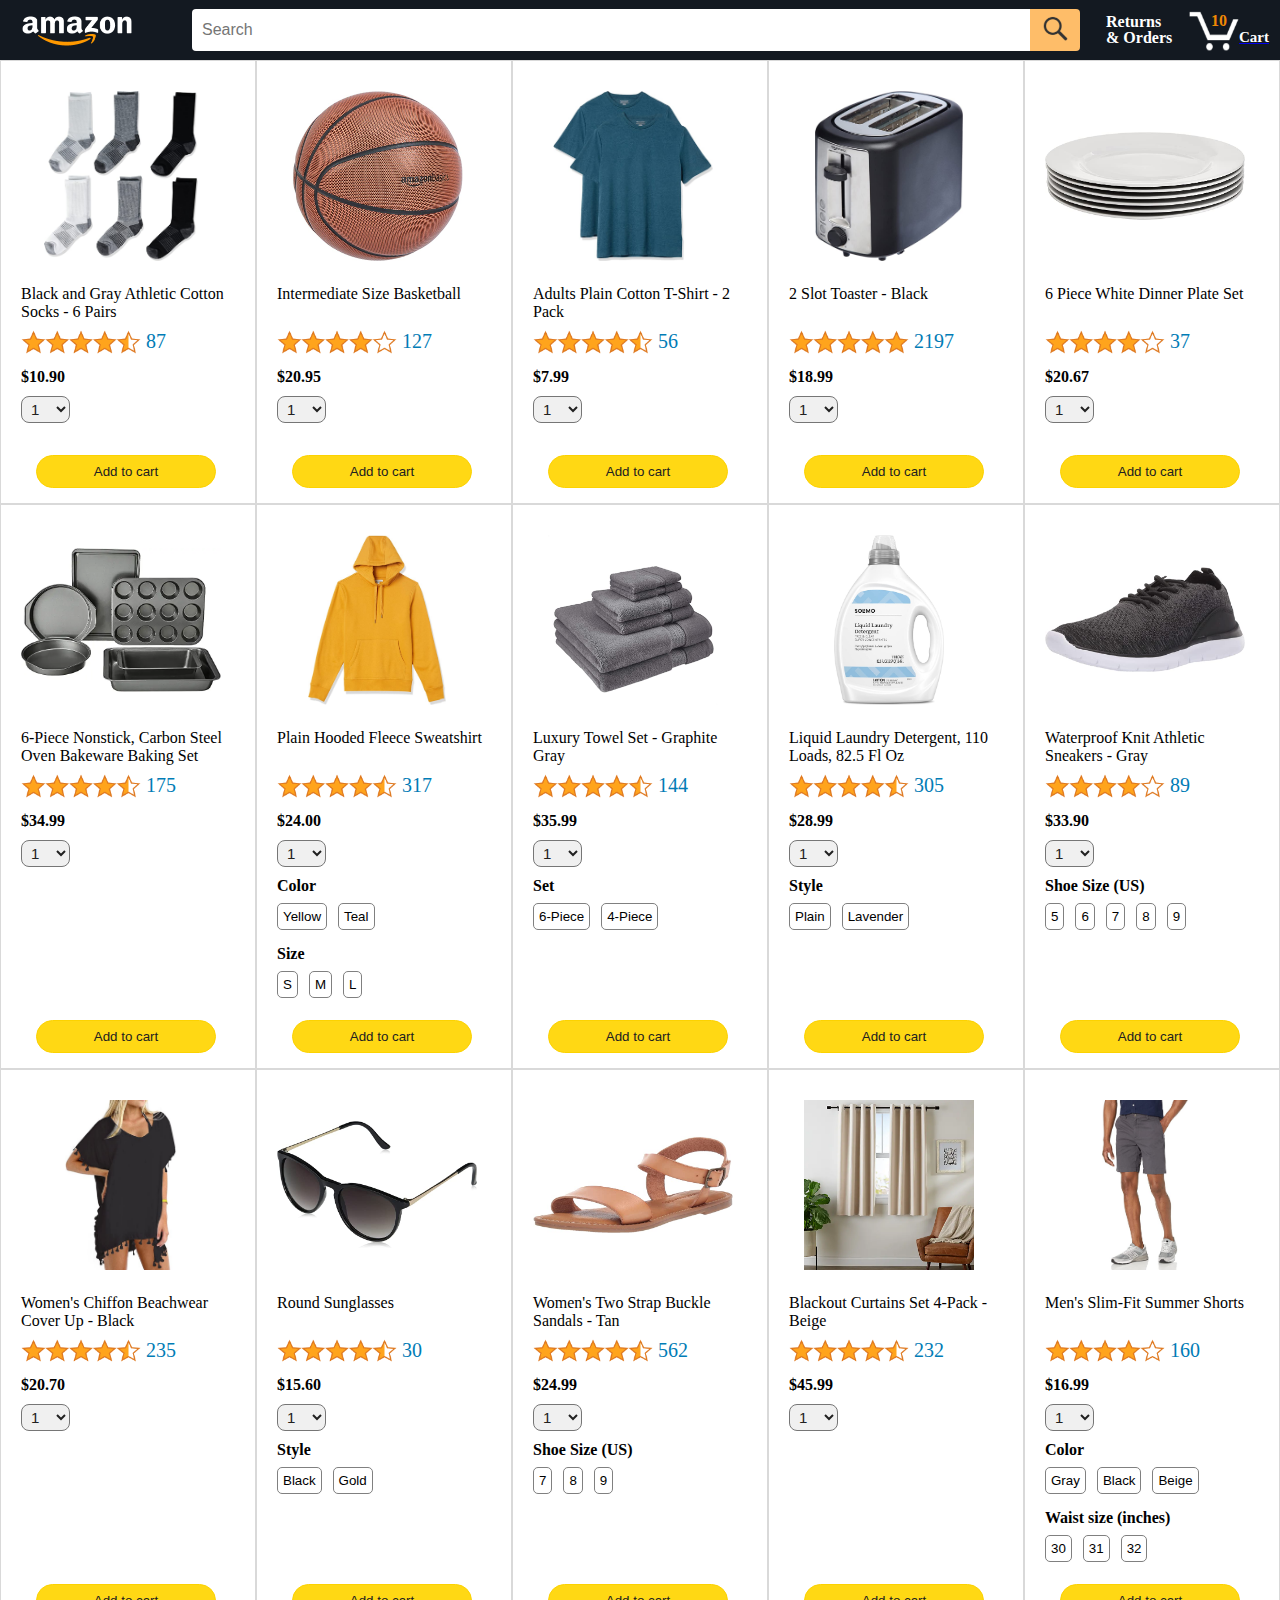
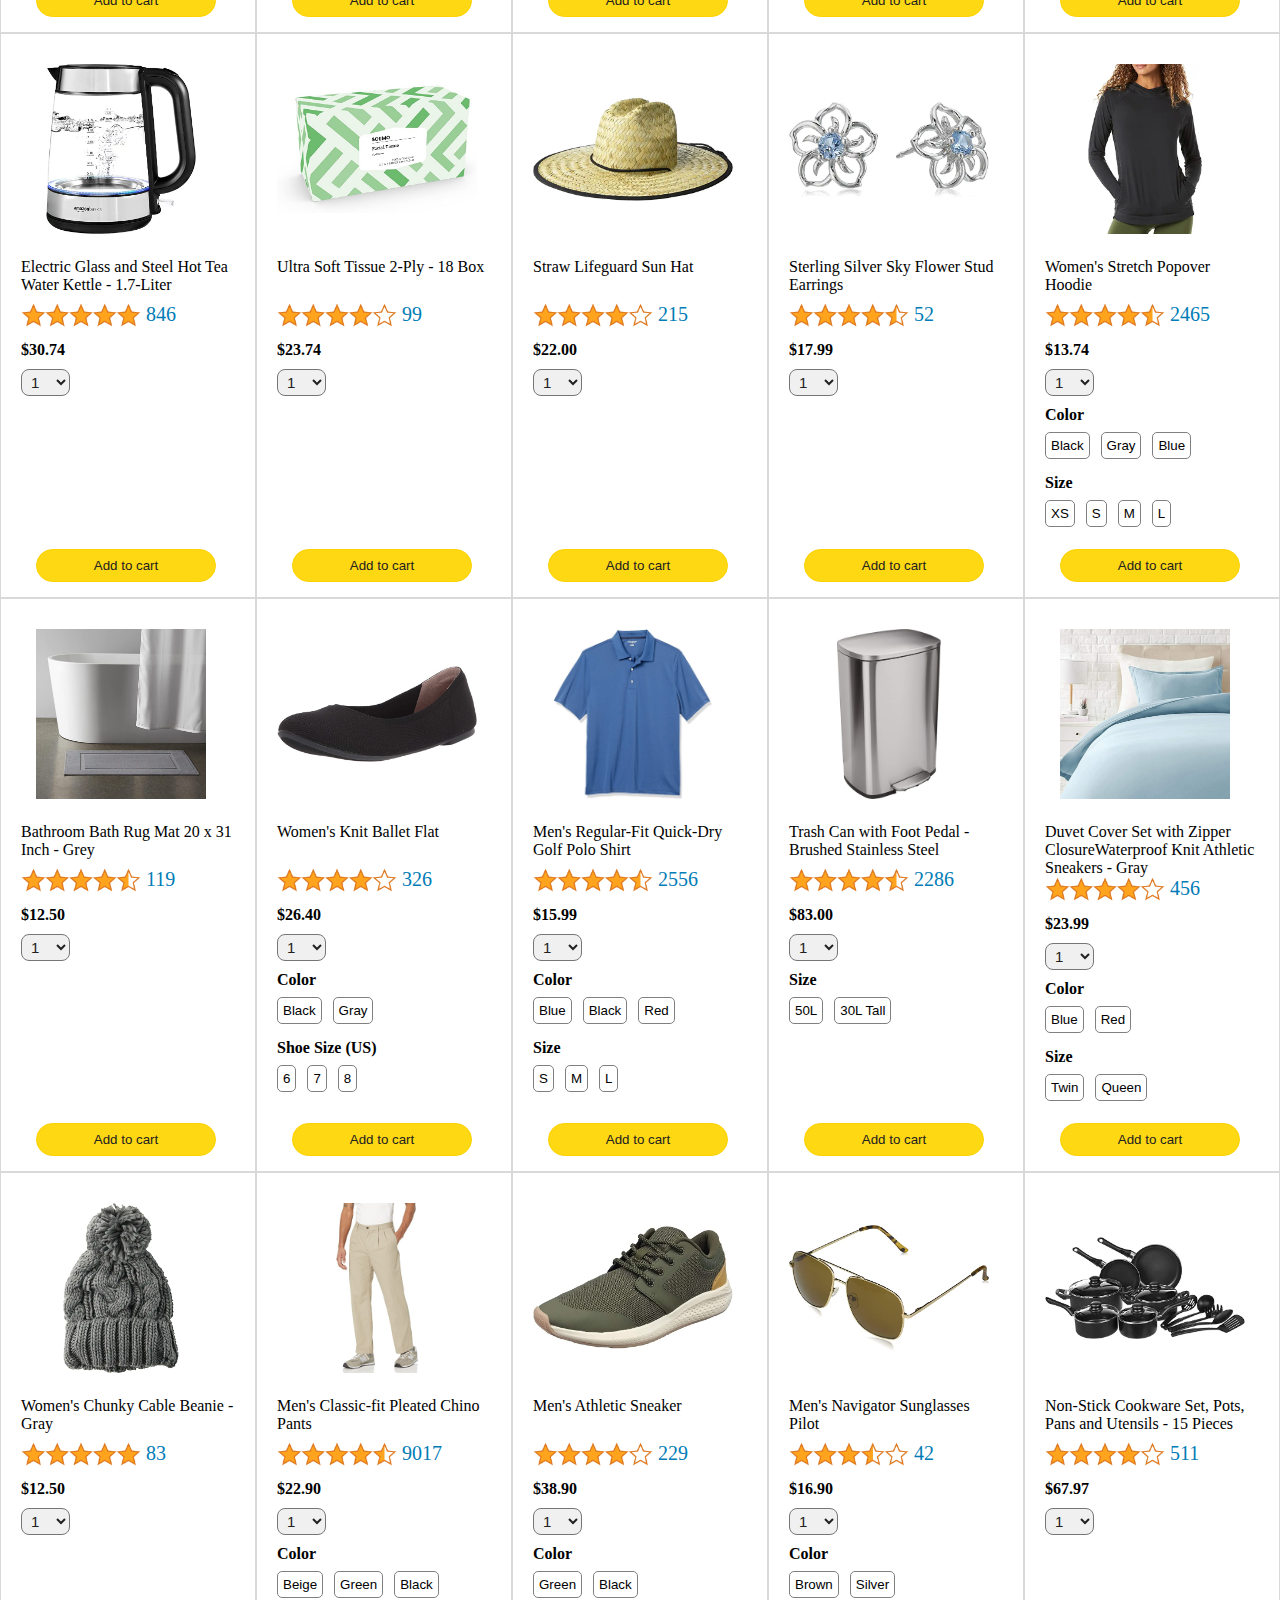
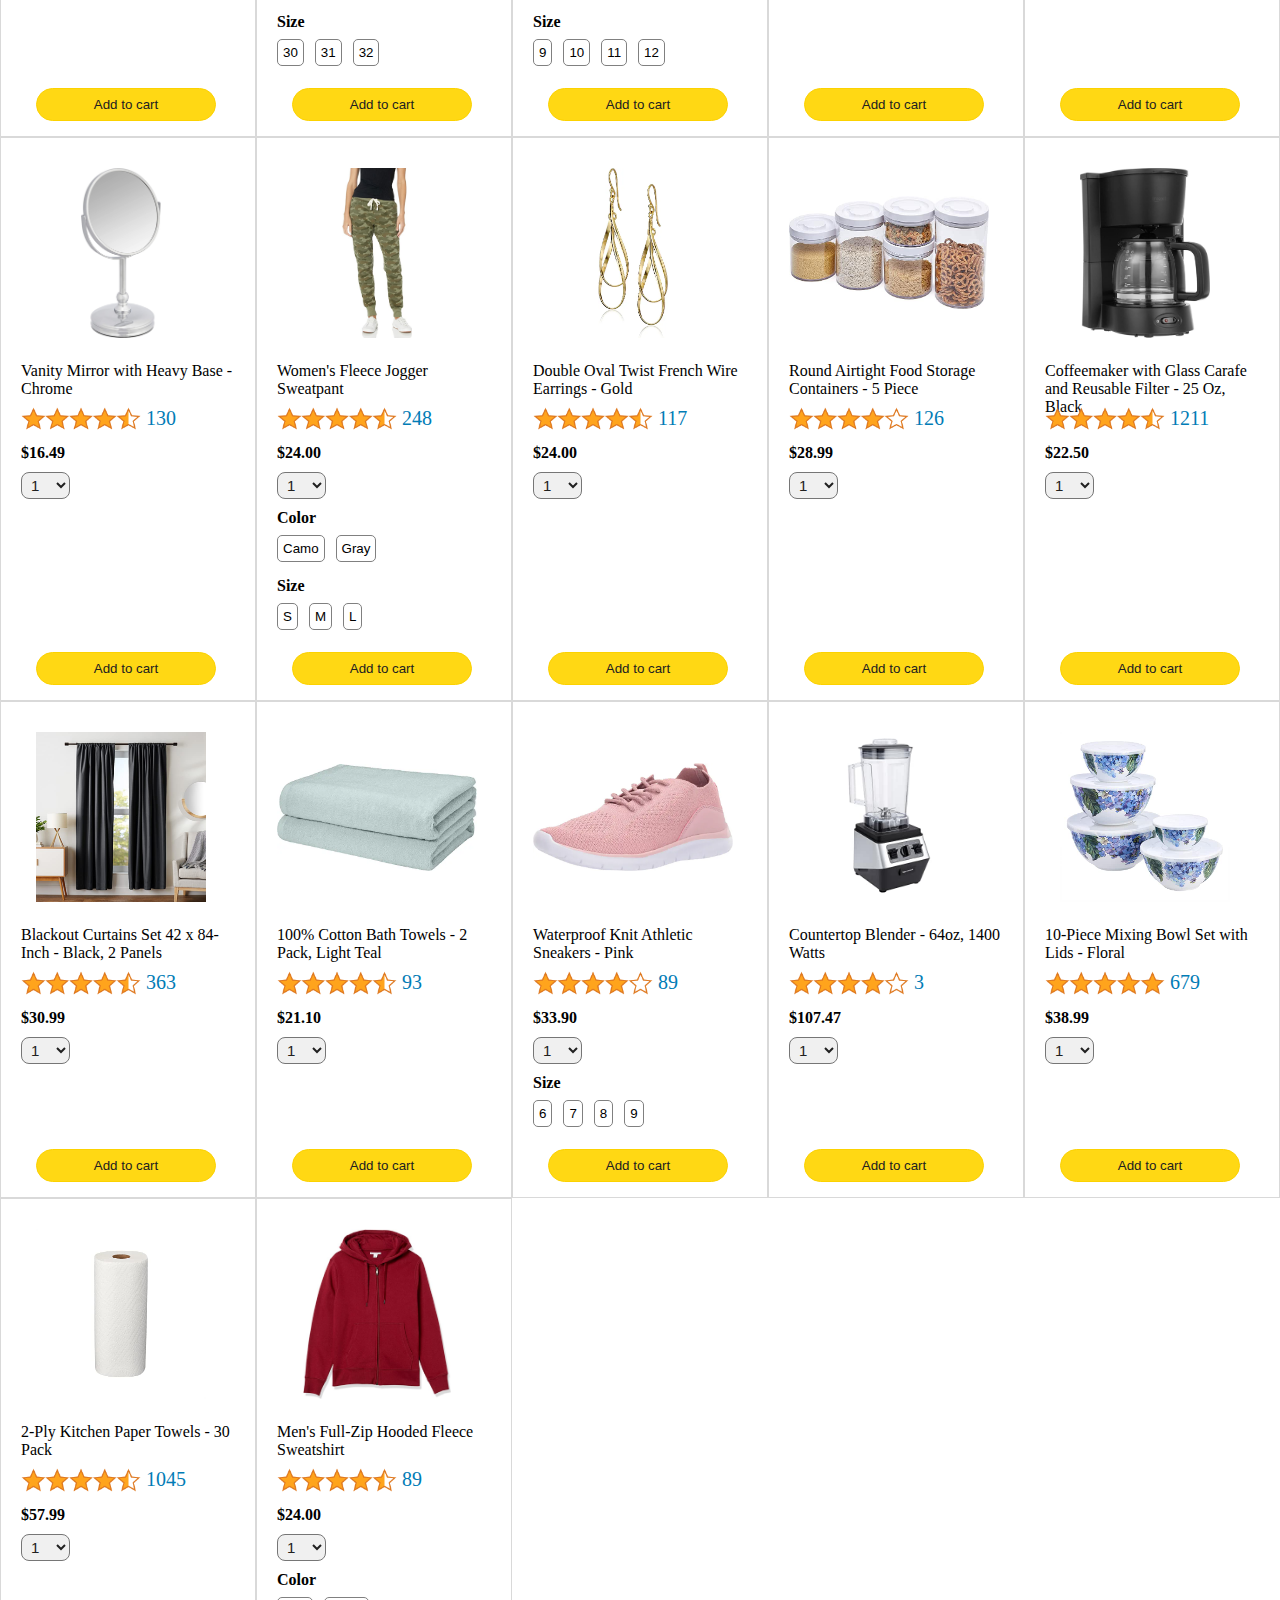
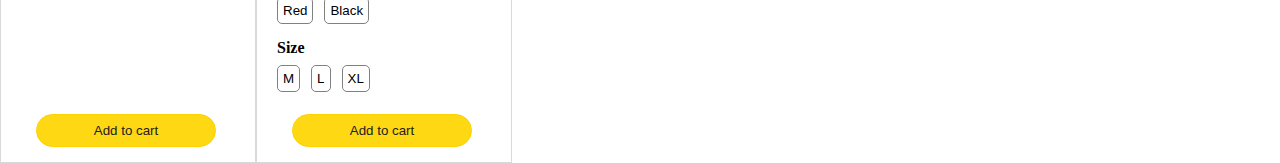
<file: amazon/index.html>
<!DOCTYPE html>
<html lang="en">
<head>
    <meta charset="UTF-8">
    <meta http-equiv="X-UA-Compatible" content="IE=edge">
    <meta name="viewport" content="width=device-width, initial-scale=1.0">
    <link rel="stylesheet" href="styles/header.css">
    <link rel="stylesheet" href="styles/main.css">
    <link rel="stylesheet" href="styles/body.css">
    <title>Amazon</title>
</head>
<body>
    <!-- Header starts -->
    <header class="header">
        <a href="/amazon/" class="left-section">
            <img class="amazon-logo" src="images/icons/amazon-logo-white.png" alt="">
        </a>
        <div class="middle-section">
            <input type="text" placeholder="Search" name="search">
            <button class="search-icon">
                <img src="images/icons/search-icon.png" alt="">
            </button>
        </div>
        <div class="right-section">
            <a href="orders" class="return-order">
                <div>Returns</div>
                <div>& Orders</div>
            </a>
            <a href="checkout" class="cart-icon">
                <img src="images/icons/cart-icon.png" alt="">
                <div class="count">10</div>
                <div class="cart">Cart</div>
            </a>
        </div>
    </header>
    <!-- Header ends -->

    <main class="product-details">

        <!-- Single Product -->
        <div class="single-product">
            <div>
                <img class="product-img" src="images/products/athletic-cotton-socks-6-pairs.jpg" alt="">
            </div>
            <div class="title">Black and Gray Athletic Cotton Socks - 6 Pairs</div>
            <div class="rating-details">
                <img class="rating-img" src="images/ratings/rating-45.png" alt="">
                <span class="rating-count">87</span>
            </div>
            <div class="price-container">
                <span class="price">$10.90</span>
            </div>
            <div class="buying-info">
                <select class="quantity">
                    <option>1</option>
                    <option>2</option>
                    <option>3</option>
                    <option>4</option>
                    <option>5</option>
                    <option>6</option>
                    <option>7</option>
                    <option>8</option>
                    <option>9</option>
                    <option>10</option>
                  </select>
            </div>
            <div class="cart-btn-container">
                <button class="cart-btn">Add to cart</button>
            </div>
        </div> 
        <!-- End of single product -->
        
        <!-- Single Product -->
        <div class="single-product">
            <div>
                <img class="product-img" src="images/products/intermediate-composite-basketball.jpg" alt="">
            </div>
            <div class="title">Intermediate Size Basketball</div>
            <div class="rating-details">
                <img class="rating-img" src="images/ratings/rating-4.png" alt="">
                <span class="rating-count">127</span>
            </div>
            <div class="price-container">
                <span class="price">$20.95</span>
            </div>
            <div class="buying-info">
                <select class="quantity">
                    <option>1</option>
                    <option>2</option>
                    <option>3</option>
                    <option>4</option>
                    <option>5</option>
                    <option>6</option>
                    <option>7</option>
                    <option>8</option>
                    <option>9</option>
                    <option>10</option>
                  </select>
            </div>
            <div class="cart-btn-container">
                <button class="cart-btn">Add to cart</button>
            </div>
        </div> 
        <!-- End of single product -->

        <!-- Single Product -->
        <div class="single-product">
            <div>
                <img class="product-img" src="images/products/adults-plain-cotton-tshirt-2-pack-teal.jpg" alt="">
            </div>
            <div class="title">Adults Plain Cotton T-Shirt - 2 Pack</div>
            <div class="rating-details">
                <img class="rating-img" src="images/ratings/rating-45.png" alt="">
                <span class="rating-count">56</span>
            </div>
            <div class="price-container">
                <span class="price">$7.99</span>
            </div>
            <div class="buying-info">
                <select class="quantity">
                    <option>1</option>
                    <option>2</option>
                    <option>3</option>
                    <option>4</option>
                    <option>5</option>
                    <option>6</option>
                    <option>7</option>
                    <option>8</option>
                    <option>9</option>
                    <option>10</option>
                  </select>
            </div>
            <div class="cart-btn-container">
                <button class="cart-btn">Add to cart</button>
            </div>
        </div> 
        <!-- End of single product -->

        <!-- Single Product -->
        <div class="single-product">
            <div>
                <img class="product-img" src="images/products/black-2-slot-toaster.jpg" alt="">
            </div>
            <div class="title">2 Slot Toaster - Black</div>
            <div class="rating-details">
                <img class="rating-img" src="images/ratings/rating-5.png" alt="">
                <span class="rating-count">2197</span>
            </div>
            <div class="price-container">
                <span class="price">$18.99</span>
            </div>
            <div class="buying-info">
                <select class="quantity">
                    <option>1</option>
                    <option>2</option>
                    <option>3</option>
                    <option>4</option>
                    <option>5</option>
                    <option>6</option>
                    <option>7</option>
                    <option>8</option>
                    <option>9</option>
                    <option>10</option>
                  </select>
            </div>
            <div class="cart-btn-container">
                <button class="cart-btn">Add to cart</button>
            </div>
        </div> 
        <!-- End of single product -->

        <!-- Single Product -->
        <div class="single-product">
            <div>
                <img class="product-img" src="images/products/6-piece-white-dinner-plate-set.jpg" alt="">
            </div>
            <div class="title">6 Piece White Dinner Plate Set</div>
            <div class="rating-details">
                <img class="rating-img" src="images/ratings/rating-4.png" alt="">
                <span class="rating-count">37</span>
            </div>
            <div class="price-container">
                <span class="price">$20.67</span>
            </div>
            <div class="buying-info">
                <select class="quantity">
                    <option>1</option>
                    <option>2</option>
                    <option>3</option>
                    <option>4</option>
                    <option>5</option>
                    <option>6</option>
                    <option>7</option>
                    <option>8</option>
                    <option>9</option>
                    <option>10</option>
                  </select>
            </div>
            <div class="cart-btn-container">
                <button class="cart-btn">Add to cart</button>
            </div>
        </div> 
        <!-- End of single product -->

        <!-- Single Product -->
        <div class="single-product">
            <div>
                <img class="product-img" src="images/products/6-piece-non-stick-baking-set.webp" alt="">
            </div>
            <div class="title">6-Piece Nonstick, Carbon Steel Oven Bakeware Baking Set</div>
            <div class="rating-details">
                <img class="rating-img" src="images/ratings/rating-45.png" alt="">
                <span class="rating-count">175</span>
            </div>
            <div class="price-container">
                <span class="price">$34.99</span>
            </div>
            <div class="buying-info">
                <select class="quantity">
                    <option>1</option>
                    <option>2</option>
                    <option>3</option>
                    <option>4</option>
                    <option>5</option>
                    <option>6</option>
                    <option>7</option>
                    <option>8</option>
                    <option>9</option>
                    <option>10</option>
                  </select>
            </div>
            <div class="cart-btn-container">
                <button class="cart-btn">Add to cart</button>
            </div>
        </div> 
        <!-- End of single product -->

        <!-- Single Product -->
        <div class="single-product">
            <div>
                <img class="product-img" src="images/products/plain-hooded-fleece-sweatshirt-yellow.jpg" alt="">
            </div>
            <div class="title">Plain Hooded Fleece Sweatshirt</div>
            <div class="rating-details">
                <img class="rating-img" src="images/ratings/rating-45.png" alt="">
                <span class="rating-count">317</span>
            </div>
            <div class="price-container">
                <span class="price">$24.00</span>
            </div>
            <div class="buying-info">
                <div>
                    <select class="quantity">
                        <option>1</option>
                        <option>2</option>
                        <option>3</option>
                        <option>4</option>
                        <option>5</option>
                        <option>6</option>
                        <option>7</option>
                        <option>8</option>
                        <option>9</option>
                        <option>10</option>
                      </select>
                </div>
                <div class="color-container">
                    <div class="text">
                        <b>Color</b>
                    </div>
                    <div class="colors">
                        <button class="color">Yellow</button>
                        <button class="color">Teal</button>
                    </div>
                </div>
                <div class="size-container">
                    <div class="text">
                        <b>Size</b>
                    </div>
                    <div class="sizes">
                        <button class="size">S</button>
                        <button class="size">M</button>
                        <button class="size">L</button>
                    </div>
                </div>
            </div>
           
            <div class="cart-btn-container">
                <button class="cart-btn">Add to cart</button>
            </div>
        </div> 
        <!-- End of single product -->

        <!-- Single Product -->
        <div class="single-product">
            <div>
                <img class="product-img" src="images/products/luxury-tower-set-6-piece.jpg" alt="">
            </div>
            <div class="title">Luxury Towel Set - Graphite Gray</div>
            <div class="rating-details">
                <img class="rating-img" src="images/ratings/rating-45.png" alt="">
                <span class="rating-count">144</span>
            </div>
            <div class="price-container">
                <span class="price">$35.99</span>
            </div>
            <div class="buying-info">
                <div>
                    <select class="quantity">
                        <option>1</option>
                        <option>2</option>
                        <option>3</option>
                        <option>4</option>
                        <option>5</option>
                        <option>6</option>
                        <option>7</option>
                        <option>8</option>
                        <option>9</option>
                        <option>10</option>
                      </select>
                </div>
                <div class="set-container">
                    <div class="text">
                        <b>Set</b>
                    </div>
                    <div class="sets">
                        <button class="set">6-Piece</button>
                        <button class="set">4-Piece</button>
                    </div>
                </div>
            </div>
            <div class="cart-btn-container">
                <button class="cart-btn">Add to cart</button>
            </div>
        </div> 
        <!-- End of single product -->

        <!-- Single Product -->
        <div class="single-product">
            <div>
                <img class="product-img" src="images/products/liquid-laundry-detergent-plain.jpg" alt="">
            </div>
            <div class="title">Liquid Laundry Detergent, 110 Loads, 82.5 Fl Oz</div>
            <div class="rating-details">
                <img class="rating-img" src="images/ratings/rating-45.png" alt="">
                <span class="rating-count">305</span>
            </div>
            <div class="price-container">
                <span class="price">$28.99</span>
            </div>
            <div class="buying-info">
                <div>
                    <select class="quantity">
                        <option>1</option>
                        <option>2</option>
                        <option>3</option>
                        <option>4</option>
                        <option>5</option>
                        <option>6</option>
                        <option>7</option>
                        <option>8</option>
                        <option>9</option>
                        <option>10</option>
                      </select>
                </div>
                <div class="style-container">
                    <div class="text">
                        <b>Style</b>
                    </div>
                    <div class="styles">
                        <button class="style">Plain</button>
                        <button class="style">Lavender</button>
                    </div>
                </div>
            </div>
            <div class="cart-btn-container">
                <button class="cart-btn">Add to cart</button>
            </div>
        </div> 
        <!-- End of single product -->

        <!-- Single Product -->
        <div class="single-product">
            <div>
                <img class="product-img" src="images/products/knit-athletic-sneakers-gray.jpg" alt="">
            </div>
            <div class="title">Waterproof Knit Athletic Sneakers - Gray</div>
            <div class="rating-details">
                <img class="rating-img" src="images/ratings/rating-4.png" alt="">
                <span class="rating-count">89</span>
            </div>
            <div class="price-container">
                <span class="price">$33.90</span>
            </div>
            <div class="buying-info">
                <div>
                    <select class="quantity">
                        <option>1</option>
                        <option>2</option>
                        <option>3</option>
                        <option>4</option>
                        <option>5</option>
                        <option>6</option>
                        <option>7</option>
                        <option>8</option>
                        <option>9</option>
                        <option>10</option>
                      </select>
                </div>
                <div class="size-container">
                    <div class="text">
                        <b>Shoe Size (US)</b>
                    </div>
                    <div class="sizes">
                        <button class="size">5</button>
                        <button class="size">6</button>
                        <button class="size">7</button>
                        <button class="size">8</button>
                        <button class="size">9</button>
                    </div>
                </div>
            </div>
            <div class="cart-btn-container">
                <button class="cart-btn">Add to cart</button>
            </div>
        </div> 
        <!-- End of single product -->

        <!-- Single Product -->
        <div class="single-product">
            <div>
                <img class="product-img" src="images/products/women-chiffon-beachwear-coverup-black.jpg" alt="">
            </div>
            <div class="title">Women's Chiffon Beachwear Cover Up - Black</div>
            <div class="rating-details">
                <img class="rating-img" src="images/ratings/rating-45.png" alt="">
                <span class="rating-count">235</span>
            </div>
            <div class="price-container">
                <span class="price">$20.70</span>
            </div>
            <div class="buying-info">
                <div>
                    <select class="quantity">
                        <option>1</option>
                        <option>2</option>
                        <option>3</option>
                        <option>4</option>
                        <option>5</option>
                        <option>6</option>
                        <option>7</option>
                        <option>8</option>
                        <option>9</option>
                        <option>10</option>
                      </select>
                </div>
            </div>
            <div class="cart-btn-container">
                <button class="cart-btn">Add to cart</button>
            </div>
        </div> 
        <!-- End of single product -->

        <!-- Single Product -->
        <div class="single-product">
            <div>
                <img class="product-img" src="images/products/round-sunglasses-black.jpg" alt="">
            </div>
            <div class="title">Round Sunglasses</div>
            <div class="rating-details">
                <img class="rating-img" src="images/ratings/rating-45.png" alt="">
                <span class="rating-count">30</span>
            </div>
            <div class="price-container">
                <span class="price">$15.60</span>
            </div>
            <div class="buying-info">
                <div>
                    <select class="quantity">
                        <option>1</option>
                        <option>2</option>
                        <option>3</option>
                        <option>4</option>
                        <option>5</option>
                        <option>6</option>
                        <option>7</option>
                        <option>8</option>
                        <option>9</option>
                        <option>10</option>
                      </select>
                </div>
                <div class="style-container">
                    <div class="text">
                        <b>Style</b>
                    </div>
                    <div class="styles">
                        <button class="style">Black</button>
                        <button class="style">Gold</button>
                     </div>
                </div>
            </div>
            <div class="cart-btn-container">
                <button class="cart-btn">Add to cart</button>
            </div>
        </div> 
        <!-- End of single product -->

        <!-- Single Product -->
        <div class="single-product">
            <div>
                <img class="product-img" src="images/products/women-beach-sandals.jpg" alt="">
            </div>
            <div class="title">Women's Two Strap Buckle Sandals - Tan</div>
            <div class="rating-details">
                <img class="rating-img" src="images/ratings/rating-45.png" alt="">
                <span class="rating-count">562</span>
            </div>
            <div class="price-container">
                <span class="price">$24.99</span>
            </div>
            <div class="buying-info">
                <div>
                    <select class="quantity">
                        <option>1</option>
                        <option>2</option>
                        <option>3</option>
                        <option>4</option>
                        <option>5</option>
                        <option>6</option>
                        <option>7</option>
                        <option>8</option>
                        <option>9</option>
                        <option>10</option>
                      </select>
                </div>
                <div class="size-container">
                    <div class="text">
                        <b>Shoe Size (US)</b>
                    </div>
                    <div class="sizes">
                        <button class="size">7</button>
                        <button class="size">8</button>
                        <button class="size">9</button>
                    </div>
                </div>
            </div>
            <div class="cart-btn-container">
                <button class="cart-btn">Add to cart</button>
            </div>
        </div> 
        <!-- End of single product -->

        <!-- Single Product -->
        <div class="single-product">
            <div>
                <img class="product-img" src="images/products/blackout-curtain-set-beige.webp" alt="">
            </div>
            <div class="title">Blackout Curtains Set 4-Pack - Beige</div>
            <div class="rating-details">
                <img class="rating-img" src="images/ratings/rating-45.png" alt="">
                <span class="rating-count">232</span>
            </div>
            <div class="price-container">
                <span class="price">$45.99</span>
            </div>
            <div class="buying-info">
                <div>
                    <select class="quantity">
                        <option>1</option>
                        <option>2</option>
                        <option>3</option>
                        <option>4</option>
                        <option>5</option>
                        <option>6</option>
                        <option>7</option>
                        <option>8</option>
                        <option>9</option>
                        <option>10</option>
                      </select>
                </div>
            </div>
            <div class="cart-btn-container">
                <button class="cart-btn">Add to cart</button>
            </div>
        </div> 
        <!-- End of single product -->

        <!-- Single Product -->
        <div class="single-product">
            <div>
                <img class="product-img" src="images/products/men-slim-fit-summer-shorts-gray.jpg" alt="">
            </div>
            <div class="title">Men's Slim-Fit Summer Shorts</div>
            <div class="rating-details">
                <img class="rating-img" src="images/ratings/rating-4.png" alt="">
                <span class="rating-count">160</span>
            </div>
            <div class="price-container">
                <span class="price">$16.99</span>
            </div>
            <div class="buying-info">
                <div>
                    <select class="quantity">
                        <option>1</option>
                        <option>2</option>
                        <option>3</option>
                        <option>4</option>
                        <option>5</option>
                        <option>6</option>
                        <option>7</option>
                        <option>8</option>
                        <option>9</option>
                        <option>10</option>
                      </select>
                </div>
                <div class="color-container">
                    <div class="text">
                        <b>Color</b>
                    </div>
                    <div class="colors">
                        <button class="color">Gray</button>
                        <button class="color">Black</button>
                        <button class="color">Beige</button>
                    </div>
                </div>
                <div class="size-container">
                    <div class="text">
                        <b>Waist size (inches)</b>
                    </div>
                    <div class="sizes">
                        <button class="size">30</button>
                        <button class="size">31</button>
                        <button class="size">32</button>
                    </div>
                </div>
            </div>
            <div class="cart-btn-container">
                <button class="cart-btn">Add to cart</button>
            </div>
        </div> 
        <!-- End of single product -->

        <!-- Single Product -->
        <div class="single-product">
            <div>
                <img class="product-img" src="images/products/electric-glass-and-steel-hot-water-kettle.webp" alt="">
            </div>
            <div class="title">Electric Glass and Steel Hot Tea Water Kettle - 1.7-Liter</div>
            <div class="rating-details">
                <img class="rating-img" src="images/ratings/rating-5.png" alt="">
                <span class="rating-count">846</span>
            </div>
            <div class="price-container">
                <span class="price">$30.74</span>
            </div>
            <div class="buying-info">
                <div>
                    <select class="quantity">
                        <option>1</option>
                        <option>2</option>
                        <option>3</option>
                        <option>4</option>
                        <option>5</option>
                        <option>6</option>
                        <option>7</option>
                        <option>8</option>
                        <option>9</option>
                        <option>10</option>
                      </select>
                </div>
            </div>
            <div class="cart-btn-container">
                <button class="cart-btn">Add to cart</button>
            </div>
        </div> 
        <!-- End of single product -->

        <!-- Single Product -->
        <div class="single-product">
            <div>
                <img class="product-img" src="images/products/facial-tissue-2-ply-18-boxes.jpg" alt="">
            </div>
            <div class="title">Ultra Soft Tissue 2-Ply - 18 Box</div>
            <div class="rating-details">
                <img class="rating-img" src="images/ratings/rating-4.png" alt="">
                <span class="rating-count">99</span>
            </div>
            <div class="price-container">
                <span class="price">$23.74</span>
            </div>
            <div class="buying-info">
                <div>
                    <select class="quantity">
                        <option>1</option>
                        <option>2</option>
                        <option>3</option>
                        <option>4</option>
                        <option>5</option>
                        <option>6</option>
                        <option>7</option>
                        <option>8</option>
                        <option>9</option>
                        <option>10</option>
                      </select>
                </div>
            </div>
            <div class="cart-btn-container">
                <button class="cart-btn">Add to cart</button>
            </div>
        </div> 
        <!-- End of single product -->

        <!-- Single Product -->
        <div class="single-product">
            <div>
                <img class="product-img" src="images/products/straw-sunhat.webp" alt="">
            </div>
            <div class="title">Straw Lifeguard Sun Hat</div>
            <div class="rating-details">
                <img class="rating-img" src="images/ratings/rating-4.png" alt="">
                <span class="rating-count">215</span>
            </div>
            <div class="price-container">
                <span class="price">$22.00</span>
            </div>
            <div class="buying-info">
                <div>
                    <select class="quantity">
                        <option>1</option>
                        <option>2</option>
                        <option>3</option>
                        <option>4</option>
                        <option>5</option>
                        <option>6</option>
                        <option>7</option>
                        <option>8</option>
                        <option>9</option>
                        <option>10</option>
                      </select>
                </div>
            </div>
            <div class="cart-btn-container">
                <button class="cart-btn">Add to cart</button>
            </div>
        </div> 
        <!-- End of single product -->

        <!-- Single Product -->
        <div class="single-product">
            <div>
                <img class="product-img" src="images/products/sky-flower-stud-earrings.webp" alt="">
            </div>
            <div class="title">Sterling Silver Sky Flower Stud Earrings</div>
            <div class="rating-details">
                <img class="rating-img" src="images/ratings/rating-45.png" alt="">
                <span class="rating-count">52</span>
            </div>
            <div class="price-container">
                <span class="price">$17.99</span>
            </div>
            <div class="buying-info">
                <div>
                    <select class="quantity">
                        <option>1</option>
                        <option>2</option>
                        <option>3</option>
                        <option>4</option>
                        <option>5</option>
                        <option>6</option>
                        <option>7</option>
                        <option>8</option>
                        <option>9</option>
                        <option>10</option>
                      </select>
                </div>
            </div>
            <div class="cart-btn-container">
                <button class="cart-btn">Add to cart</button>
            </div>
        </div> 
        <!-- End of single product -->

        <!-- Single Product -->
        <div class="single-product">
            <div>
                <img class="product-img" src="images/products/women-stretch-popover-hoodie-black.jpg" alt="">
            </div>
            <div class="title">Women's Stretch Popover Hoodie</div>
            <div class="rating-details">
                <img class="rating-img" src="images/ratings/rating-45.png" alt="">
                <span class="rating-count">2465</span>
            </div>
            <div class="price-container">
                <span class="price">$13.74</span>
            </div>
            <div class="buying-info">
                <div>
                    <select class="quantity">
                        <option>1</option>
                        <option>2</option>
                        <option>3</option>
                        <option>4</option>
                        <option>5</option>
                        <option>6</option>
                        <option>7</option>
                        <option>8</option>
                        <option>9</option>
                        <option>10</option>
                      </select>
                </div>
                <div class="color-container">
                    <div class="text">
                        <b>Color</b>
                    </div>
                    <div class="sizes">
                        <button class="color">Black</button>
                        <button class="color">Gray</button>
                        <button class="color">Blue</button>
                    </div>
                </div>
                <div class="size-container">
                    <div class="text">
                        <b>Size</b>
                    </div>
                    <div class="sizes">
                        <button class="size">XS</button>
                        <button class="size">S</button>
                        <button class="size">M</button>
                        <button class="size">L</button>
                    </div>
                </div>
            </div>
            <div class="cart-btn-container">
                <button class="cart-btn">Add to cart</button>
            </div>
        </div> 
        <!-- End of single product -->

        <!-- Single Product -->
        <div class="single-product">
            <div>
                <img class="product-img" src="images/products/bathroom-rug.jpg" alt="">
            </div>
            <div class="title">Bathroom Bath Rug Mat 20 x 31 Inch - Grey</div>
            <div class="rating-details">
                <img class="rating-img" src="images/ratings/rating-45.png" alt="">
                <span class="rating-count">119</span>
            </div>
            <div class="price-container">
                <span class="price">$12.50</span>
            </div>
            <div class="buying-info">
                <div>
                    <select class="quantity">
                        <option>1</option>
                        <option>2</option>
                        <option>3</option>
                        <option>4</option>
                        <option>5</option>
                        <option>6</option>
                        <option>7</option>
                        <option>8</option>
                        <option>9</option>
                        <option>10</option>
                      </select>
                </div>
            </div>
            <div class="cart-btn-container">
                <button class="cart-btn">Add to cart</button>
            </div>
        </div> 
        <!-- End of single product -->

        <!-- Single Product -->
        <div class="single-product">
            <div>
                <img class="product-img" src="images/products/women-knit-ballet-flat-black.jpg" alt="">
            </div>
            <div class="title">Women's Knit Ballet Flat</div>
            <div class="rating-details">
                <img class="rating-img" src="images/ratings/rating-4.png" alt="">
                <span class="rating-count">326</span>
            </div>
            <div class="price-container">
                <span class="price">$26.40</span>
            </div>
            <div class="buying-info">
                <div>
                    <select class="quantity">
                        <option>1</option>
                        <option>2</option>
                        <option>3</option>
                        <option>4</option>
                        <option>5</option>
                        <option>6</option>
                        <option>7</option>
                        <option>8</option>
                        <option>9</option>
                        <option>10</option>
                      </select>
                </div>
                <div class="color-container">
                    <div class="text">
                        <b>Color</b>
                    </div>
                    <div class="colors">
                        <button class="color">Black</button>
                        <button class="color">Gray</button>
                    </div>
                </div>
                <div class="size-container">
                    <div class="text">
                        <b>Shoe Size (US)</b>
                    </div>
                    <div class="sizes">
                        <button class="size">6</button>
                        <button class="size">7</button>
                        <button class="size">8</button>
                    </div>
                </div>
            </div>
            <div class="cart-btn-container">
                <button class="cart-btn">Add to cart</button>
            </div>
        </div> 
        <!-- End of single product -->

        <!-- Single Product -->
        <div class="single-product">
            <div>
                <img class="product-img" src="images/products/men-golf-polo-t-shirt-blue.jpg" alt="">
            </div>
            <div class="title">Men's Regular-Fit Quick-Dry Golf Polo Shirt</div>
            <div class="rating-details">
                <img class="rating-img" src="images/ratings/rating-45.png" alt="">
                <span class="rating-count">2556</span>
            </div>
            <div class="price-container">
                <span class="price">$15.99</span>
            </div>
            <div class="buying-info">
                <div>
                    <select class="quantity">
                        <option>1</option>
                        <option>2</option>
                        <option>3</option>
                        <option>4</option>
                        <option>5</option>
                        <option>6</option>
                        <option>7</option>
                        <option>8</option>
                        <option>9</option>
                        <option>10</option>
                      </select>
                </div>
                <div class="color-container">
                    <div class="text">
                        <b>Color</b>
                    </div>
                    <div class="colors">
                        <button class="color">Blue</button>
                        <button class="color">Black</button>
                        <button class="color">Red</button>
                    </div>
                </div>
                <div class="size-container">
                    <div class="text">
                        <b>Size</b>
                    </div>
                    <div class="sizes">
                        <button class="size">S</button>
                        <button class="size">M</button>
                        <button class="size">L</button>
                    </div>
                </div>
            </div>
            <div class="cart-btn-container">
                <button class="cart-btn">Add to cart</button>
            </div>
        </div> 
        <!-- End of single product -->

        <!-- Single Product -->
        <div class="single-product">
            <div>
                <img class="product-img" src="images/products/trash-can-with-foot-pedal-50-liter.jpg" alt="">
            </div>
            <div class="title">Trash Can with Foot Pedal - Brushed Stainless Steel</div>
            <div class="rating-details">
                <img class="rating-img" src="images/ratings/rating-45.png" alt="">
                <span class="rating-count">2286</span>
            </div>
            <div class="price-container">
                <span class="price">$83.00</span>
            </div>
            <div class="buying-info">
                <div>
                    <select class="quantity">
                        <option>1</option>
                        <option>2</option>
                        <option>3</option>
                        <option>4</option>
                        <option>5</option>
                        <option>6</option>
                        <option>7</option>
                        <option>8</option>
                        <option>9</option>
                        <option>10</option>
                      </select>
                </div>
                <div class="size-container">
                    <div class="text">
                        <b> Size </b>
                    </div>
                    <div class="sizes">
                        <button class="size">50L</button>
                        <button class="size">30L Tall</button>
                    </div>
                </div>
            </div>
            <div class="cart-btn-container">
                <button class="cart-btn">Add to cart</button>
            </div>
        </div> 
        <!-- End of single product -->

        <!-- Single Product -->
        <div class="single-product">
            <div>
                <img class="product-img" src="images/products/duvet-cover-set-blue-twin.jpg" alt="">
            </div>
            <div>Duvet Cover Set with Zipper ClosureWaterproof Knit Athletic Sneakers - Gray</div>
            <div class="rating-details">
                <img class="rating-img" src="images/ratings/rating-4.png" alt="">
                <span class="rating-count">456</span>
            </div>
            <div class="price-container">
                <span class="price">$23.99</span>
            </div>
            <div class="buying-info">
                <div>
                    <select class="quantity">
                        <option>1</option>
                        <option>2</option>
                        <option>3</option>
                        <option>4</option>
                        <option>5</option>
                        <option>6</option>
                        <option>7</option>
                        <option>8</option>
                        <option>9</option>
                        <option>10</option>
                      </select>
                </div>
                <div class="color-container">
                    <div class="text">
                        <b>Color</b>
                    </div>
                    <div class="colors">
                        <button class="color">Blue</button>
                        <button class="color">Red</button>
                    </div>
                </div>
                <div class="size-container">
                    <div class="text">
                        <b>Size</b>
                    </div>
                    <div class="sizes">
                        <button class="size">Twin</button>
                        <button class="size">Queen</button>
                    </div>
                </div>
            </div>
            <div class="cart-btn-container">
                <button class="cart-btn">Add to cart</button>
            </div>
        </div> 
        <!-- End of single product -->

        <!-- Single Product -->
        <div class="single-product">
            <div>
                <img class="product-img" src="images/products/women-chunky-beanie-gray.webp" alt="">
            </div>
            <div class="title">Women's Chunky Cable Beanie - Gray</div>
            <div class="rating-details">
                <img class="rating-img" src="images/ratings/rating-5.png" alt="">
                <span class="rating-count">83</span>
            </div>
            <div class="price-container">
                <span class="price">$12.50</span>
            </div>
            <div class="buying-info">
                <div>
                    <select class="quantity">
                        <option>1</option>
                        <option>2</option>
                        <option>3</option>
                        <option>4</option>
                        <option>5</option>
                        <option>6</option>
                        <option>7</option>
                        <option>8</option>
                        <option>9</option>
                        <option>10</option>
                      </select>
                </div>
            </div>
            <div class="cart-btn-container">
                <button class="cart-btn">Add to cart</button>
            </div>
        </div> 
        <!-- End of single product -->

        <!-- Single Product -->
        <div class="single-product">
            <div>
                <img class="product-img" src="images/products/men-chino-pants-beige.jpg" alt="">
            </div>
            <div class="title">Men's Classic-fit Pleated Chino Pants</div>
            <div class="rating-details">
                <img class="rating-img" src="images/ratings/rating-45.png" alt="">
                <span class="rating-count">9017</span>
            </div>
            <div class="price-container">
                <span class="price">$22.90</span>
            </div>
            <div class="buying-info">
                <div>
                    <select class="quantity">
                        <option>1</option>
                        <option>2</option>
                        <option>3</option>
                        <option>4</option>
                        <option>5</option>
                        <option>6</option>
                        <option>7</option>
                        <option>8</option>
                        <option>9</option>
                        <option>10</option>
                      </select>
                </div>
                <div class="color-container">
                    <div class="text">
                        <b> Color </b>
                    </div>
                    <div class="colors">
                        <button class="color">Beige</button>
                        <button class="color">Green</button>
                        <button class="color">Black</button>
                    </div>
                </div>
                <div class="size-container">
                    <div class="text">
                        <b> Size </b>
                    </div>
                    <div class="sizes">
                        <button class="size">30</button>
                        <button class="size">31</button>
                        <button class="size">32</button>
                    </div>
                </div>
            </div>
            <div class="cart-btn-container">
                <button class="cart-btn">Add to cart</button>
            </div>
        </div> 
        <!-- End of single product -->

        <!-- Single Product -->
        <div class="single-product">
            <div>
                <img class="product-img" src="images/products/men-athletic-shoes-green.jpg" alt="">
            </div>
            <div class="title">Men's Athletic Sneaker</div>
            <div class="rating-details">
                <img class="rating-img" src="images/ratings/rating-4.png" alt="">
                <span class="rating-count">229</span>
            </div>
            <div class="price-container">
                <span class="price">$38.90</span>
            </div>
            <div class="buying-info">
                <div>
                    <select class="quantity">
                        <option>1</option>
                        <option>2</option>
                        <option>3</option>
                        <option>4</option>
                        <option>5</option>
                        <option>6</option>
                        <option>7</option>
                        <option>8</option>
                        <option>9</option>
                        <option>10</option>
                      </select>
                </div>
                <div class="color-container">
                    <div class="text">
                        <b> Color </b>
                    </div>
                    <div class="colors">
                        <button class="color">Green</button>
                        <button class="color">Black</button>
                    </div>
                </div>
                <div class="size-container">
                    <div class="text">
                        <b> Size </b>
                    </div>
                    <div class="sizes">
                        <button class="size">9</button>
                        <button class="size">10</button>
                        <button class="size">11</button>
                        <button class="size">12</button>
                    </div>
                </div>
            </div>
            <div class="cart-btn-container">
                <button class="cart-btn">Add to cart</button>
            </div>
        </div> 
        <!-- End of single product -->

        <!-- Single Product -->
        <div class="single-product">
            <div>
                <img class="product-img" src="images/products/men-navigator-sunglasses-brown.jpg" alt="">
            </div>
            <div class="title">Men's Navigator Sunglasses Pilot</div>
            <div class="rating-details">
                <img class="rating-img" src="images/ratings/rating-35.png" alt="">
                <span class="rating-count">42</span>
            </div>
            <div class="price-container">
                <span class="price">$16.90</span>
            </div>
            <div class="buying-info">
                <div>
                    <select class="quantity">
                        <option>1</option>
                        <option>2</option>
                        <option>3</option>
                        <option>4</option>
                        <option>5</option>
                        <option>6</option>
                        <option>7</option>
                        <option>8</option>
                        <option>9</option>
                        <option>10</option>
                      </select>
                </div>
                <div class="color-container">
                    <div class="text">
                        <b> Color </b>
                    </div>
                    <div class="colors">
                        <button class="color">Brown</button>
                        <button class="color">Silver</button>
                    </div>
                </div>
            </div>
            <div class="cart-btn-container">
                <button class="cart-btn">Add to cart</button>
            </div>
        </div> 
        <!-- End of single product -->

        <!-- Single Product -->
        <div class="single-product">
            <div>
                <img class="product-img" src="images/products/non-stick-cooking-set-15-pieces.webp" alt="">
            </div>
            <div class="title">Non-Stick Cookware Set, Pots, Pans and Utensils - 15 Pieces</div>
            <div class="rating-details">
                <img class="rating-img" src="images/ratings/rating-4.png" alt="">
                <span class="rating-count">511</span>
            </div>
            <div class="price-container">
                <span class="price">$67.97</span>
            </div>
            <div class="buying-info">
                <div>
                    <select class="quantity">
                        <option>1</option>
                        <option>2</option>
                        <option>3</option>
                        <option>4</option>
                        <option>5</option>
                        <option>6</option>
                        <option>7</option>
                        <option>8</option>
                        <option>9</option>
                        <option>10</option>
                      </select>
                </div>
            </div>
            <div class="cart-btn-container">
                <button class="cart-btn">Add to cart</button>
            </div>
        </div> 
        <!-- End of single product -->

        <!-- Single Product -->
        <div class="single-product">
            <div>
                <img class="product-img" src="images/products/vanity-mirror-silver.jpg" alt="">
            </div>
            <div class="title">Vanity Mirror with Heavy Base - Chrome</div>
            <div class="rating-details">
                <img class="rating-img" src="images/ratings/rating-45.png" alt="">
                <span class="rating-count">130</span>
            </div>
            <div class="price-container">
                <span class="price">$16.49</span>
            </div>
            <div class="buying-info">
                <div>
                    <select class="quantity">
                        <option>1</option>
                        <option>2</option>
                        <option>3</option>
                        <option>4</option>
                        <option>5</option>
                        <option>6</option>
                        <option>7</option>
                        <option>8</option>
                        <option>9</option>
                        <option>10</option>
                      </select>
                </div>
            </div>
            <div class="cart-btn-container">
                <button class="cart-btn">Add to cart</button>
            </div>
        </div> 
        <!-- End of single product -->

        <!-- Single Product -->
        <div class="single-product">
            <div>
                <img class="product-img" src="images/products/women-french-terry-fleece-jogger-camo.jpg" alt="">
            </div>
            <div class="title">Women's Fleece Jogger Sweatpant</div>
            <div class="rating-details">
                <img class="rating-img" src="images/ratings/rating-45.png" alt="">
                <span class="rating-count">248</span>
            </div>
            <div class="price-container">
                <span class="price">$24.00</span>
            </div>
            <div class="buying-info">
                <div>
                    <select class="quantity">
                        <option>1</option>
                        <option>2</option>
                        <option>3</option>
                        <option>4</option>
                        <option>5</option>
                        <option>6</option>
                        <option>7</option>
                        <option>8</option>
                        <option>9</option>
                        <option>10</option>
                      </select>
                </div>
                <div class="color-container">
                    <div class="text">
                        <b> Color </b>
                    </div>
                    <div class="colors">
                        <button class="color">Camo</button>
                        <button class="color">Gray</button>
                    </div>
                </div>
                <div class="size-container">
                    <div class="text">
                        <b> Size </b>
                    </div>
                    <div class="sizes">
                        <button class="size">S</button>
                        <button class="size">M</button>
                        <button class="size">L</button>
                    </div>
                </div>
            </div>
            <div class="cart-btn-container">
                <button class="cart-btn">Add to cart</button>
            </div>
        </div> 
        <!-- End of single product -->

        <!-- Single Product -->
        <div class="single-product">
            <div>
                <img class="product-img" src="images/products/double-elongated-twist-french-wire-earrings.webp" alt="">
            </div>
            <div class="title">Double Oval Twist French Wire Earrings - Gold</div>
            <div class="rating-details">
                <img class="rating-img" src="images/ratings/rating-45.png" alt="">
                <span class="rating-count">117</span>
            </div>
            <div class="price-container">
                <span class="price">$24.00</span>
            </div>
            <div class="buying-info">
                <div>
                    <select class="quantity">
                        <option>1</option>
                        <option>2</option>
                        <option>3</option>
                        <option>4</option>
                        <option>5</option>
                        <option>6</option>
                        <option>7</option>
                        <option>8</option>
                        <option>9</option>
                        <option>10</option>
                      </select>
                </div>
            </div>
            <div class="cart-btn-container">
                <button class="cart-btn">Add to cart</button>
            </div>
        </div> 
        <!-- End of single product -->

        <!-- Single Product -->
        <div class="single-product">
            <div>
                <img class="product-img" src="images/products/round-airtight-food-storage-containers.jpg" alt="">
            </div>
            <div class="title">Round Airtight Food Storage Containers - 5 Piece</div>
            <div class="rating-details">
                <img class="rating-img" src="images/ratings/rating-4.png" alt="">
                <span class="rating-count">126</span>
            </div>
            <div class="price-container">
                <span class="price">$28.99</span>
            </div>
            <div class="buying-info">
                <div>
                    <select class="quantity">
                        <option>1</option>
                        <option>2</option>
                        <option>3</option>
                        <option>4</option>
                        <option>5</option>
                        <option>6</option>
                        <option>7</option>
                        <option>8</option>
                        <option>9</option>
                        <option>10</option>
                      </select>
                </div>
            </div>
            <div class="cart-btn-container">
                <button class="cart-btn">Add to cart</button>
            </div>
        </div> 
        <!-- End of single product -->

        <!-- Single Product -->
        <div class="single-product">
            <div>
                <img class="product-img" src="images/products/coffeemaker-with-glass-carafe-black.jpg" alt="">
            </div>
            <div class="title">Coffeemaker with Glass Carafe and Reusable Filter - 25 Oz, Black</div>
            <div class="rating-details">
                <img class="rating-img" src="images/ratings/rating-45.png" alt="">
                <span class="rating-count">1211</span>
            </div>
            <div class="price-container">
                <span class="price">$22.50</span>
            </div>
            <div class="buying-info">
                <div>
                    <select class="quantity">
                        <option>1</option>
                        <option>2</option>
                        <option>3</option>
                        <option>4</option>
                        <option>5</option>
                        <option>6</option>
                        <option>7</option>
                        <option>8</option>
                        <option>9</option>
                        <option>10</option>
                      </select>
                </div>
            </div>
            <div class="cart-btn-container">
                <button class="cart-btn">Add to cart</button>
            </div>
        </div> 
        <!-- End of single product -->

        <!-- Single Product -->
        <div class="single-product">
            <div>
                <img class="product-img" src="images/products/blackout-curtains-black.jpg" alt="">
            </div>
            <div class="title">Blackout Curtains Set 42 x 84-Inch - Black, 2 Panels</div>
            <div class="rating-details">
                <img class="rating-img" src="images/ratings/rating-45.png" alt="">
                <span class="rating-count">363</span>
            </div>
            <div class="price-container">
                <span class="price">$30.99</span>
            </div>
            <div class="buying-info">
                <div>
                    <select class="quantity">
                        <option>1</option>
                        <option>2</option>
                        <option>3</option>
                        <option>4</option>
                        <option>5</option>
                        <option>6</option>
                        <option>7</option>
                        <option>8</option>
                        <option>9</option>
                        <option>10</option>
                      </select>
                </div>
            </div>
            <div class="cart-btn-container">
                <button class="cart-btn">Add to cart</button>
            </div>
        </div> 
        <!-- End of single product -->

        <!-- Single Product -->
        <div class="single-product">
            <div>
                <img class="product-img" src="images/products/cotton-bath-towels-teal.webp" alt="">
            </div>
            <div class="title">100% Cotton Bath Towels - 2 Pack, Light Teal</div>
            <div class="rating-details">
                <img class="rating-img" src="images/ratings/rating-45.png" alt="">
                <span class="rating-count">93</span>
            </div>
            <div class="price-container">
                <span class="price">$21.10</span>
            </div>
            <div class="buying-info">
                <div>
                    <select class="quantity">
                        <option>1</option>
                        <option>2</option>
                        <option>3</option>
                        <option>4</option>
                        <option>5</option>
                        <option>6</option>
                        <option>7</option>
                        <option>8</option>
                        <option>9</option>
                        <option>10</option>
                      </select>
                </div>
            </div>
            <div class="cart-btn-container">
                <button class="cart-btn">Add to cart</button>
            </div>
        </div> 
        <!-- End of single product -->

        <!-- Single Product -->
        <div class="single-product">
            <div>
                <img class="product-img" src="images/products/knit-athletic-sneakers-pink.webp" alt="">
            </div>
            <div class="title">Waterproof Knit Athletic Sneakers - Pink</div>
            <div class="rating-details">
                <img class="rating-img" src="images/ratings/rating-4.png" alt="">
                <span class="rating-count">89</span>
            </div>
            <div class="price-container">
                <span class="price">$33.90</span>
            </div>
            <div class="buying-info">
                <div>
                    <select class="quantity">
                        <option>1</option>
                        <option>2</option>
                        <option>3</option>
                        <option>4</option>
                        <option>5</option>
                        <option>6</option>
                        <option>7</option>
                        <option>8</option>
                        <option>9</option>
                        <option>10</option>
                      </select>
                </div>
                <div class="size-container">
                    <div class="text">
                        <b>Size</b>
                    </div>
                    <div class="sizes">
                        <button class="size">6</button>
                        <button class="size">7</button>
                        <button class="size">8</button>
                        <button class="size">9</button>
                    </div>
                </div>
            </div>
            <div class="cart-btn-container">
                <button class="cart-btn">Add to cart</button>
            </div>
        </div> 
        <!-- End of single product -->

        <!-- Single Product -->
        <div class="single-product">
            <div>
                <img class="product-img" src="images/products/countertop-blender-64-oz.jpg" alt="">
            </div>
            <div class="title">Countertop Blender - 64oz, 1400 Watts</div>
            <div class="rating-details">
                <img class="rating-img" src="images/ratings/rating-4.png" alt="">
                <span class="rating-count">3</span>
            </div>
            <div class="price-container">
                <span class="price">$107.47</span>
            </div>
            <div class="buying-info">
                <div>
                    <select class="quantity">
                        <option>1</option>
                        <option>2</option>
                        <option>3</option>
                        <option>4</option>
                        <option>5</option>
                        <option>6</option>
                        <option>7</option>
                        <option>8</option>
                        <option>9</option>
                        <option>10</option>
                      </select>
                </div>
            </div>
            <div class="cart-btn-container">
                <button class="cart-btn">Add to cart</button>
            </div>
        </div> 
        <!-- End of single product -->

        <!-- Single Product -->
        <div class="single-product">
            <div>
                <img class="product-img" src="images/products/floral-mixing-bowl-set.jpg" alt="">
            </div>
            <div class="title">10-Piece Mixing Bowl Set with Lids - Floral</div>
            <div class="rating-details">
                <img class="rating-img" src="images/ratings/rating-5.png" alt="">
                <span class="rating-count">679</span>
            </div>
            <div class="price-container">
                <span class="price">$38.99</span>
            </div>
            <div class="buying-info">
                <div>
                    <select class="quantity">
                        <option>1</option>
                        <option>2</option>
                        <option>3</option>
                        <option>4</option>
                        <option>5</option>
                        <option>6</option>
                        <option>7</option>
                        <option>8</option>
                        <option>9</option>
                        <option>10</option>
                      </select>
                </div>
            </div>
            <div class="cart-btn-container">
                <button class="cart-btn">Add to cart</button>
            </div>
        </div> 
        <!-- End of single product -->

        <!-- Single Product -->
        <div class="single-product">
            <div>
                <img class="product-img" src="images/products/kitchen-paper-towels-30-pack.jpg" alt="">
            </div>
            <div class="title">2-Ply Kitchen Paper Towels - 30 Pack</div>
            <div class="rating-details">
                <img class="rating-img" src="images/ratings/rating-45.png" alt="">
                <span class="rating-count">1045</span>
            </div>
            <div class="price-container">
                <span class="price">$57.99</span>
            </div>
            <div class="buying-info">
                <div>
                    <select class="quantity">
                        <option>1</option>
                        <option>2</option>
                        <option>3</option>
                        <option>4</option>
                        <option>5</option>
                        <option>6</option>
                        <option>7</option>
                        <option>8</option>
                        <option>9</option>
                        <option>10</option>
                      </select>
                </div>
            </div>
            <div class="cart-btn-container">
                <button class="cart-btn">Add to cart</button>
            </div>
        </div> 
        <!-- End of single product -->

        <!-- Single Product -->
        <div class="single-product">
            <div>
                <img class="product-img" src="images/products/men-cozy-fleece-zip-up-hoodie-red.jpg" alt="">
            </div>
            <div class="title">Men's Full-Zip Hooded Fleece Sweatshirt</div>
            <div class="rating-details">
                <img class="rating-img" src="images/ratings/rating-45.png" alt="">
                <span class="rating-count">89</span>
            </div>
            <div class="price-container">
                <span class="price">$24.00</span>
            </div>
            <div class="buying-info">
                <div>
                    <select class="quantity">
                        <option>1</option>
                        <option>2</option>
                        <option>3</option>
                        <option>4</option>
                        <option>5</option>
                        <option>6</option>
                        <option>7</option>
                        <option>8</option>
                        <option>9</option>
                        <option>10</option>
                      </select>
                </div>
                <div class="color-container">
                    <div class="text">
                        <b>Color</b>
                    </div>
                    <div class="colors">
                        <button class="color">Red</button>
                        <button class="color">Black</button>
                    </div>
                </div>
                <div class="size-container">
                    <div class="text">
                        <b>Size</b>
                    </div>
                    <div class="sizes">
                        <button class="size">M</button>
                        <button class="size">L</button>
                        <button class="size">XL</button>
                    </div>
                </div>
            </div>
            <div class="cart-btn-container">
                <button class="cart-btn">Add to cart</button>
            </div>
        </div> 
        <!-- End of single product -->

    </main>

</body>
</html>
</file>
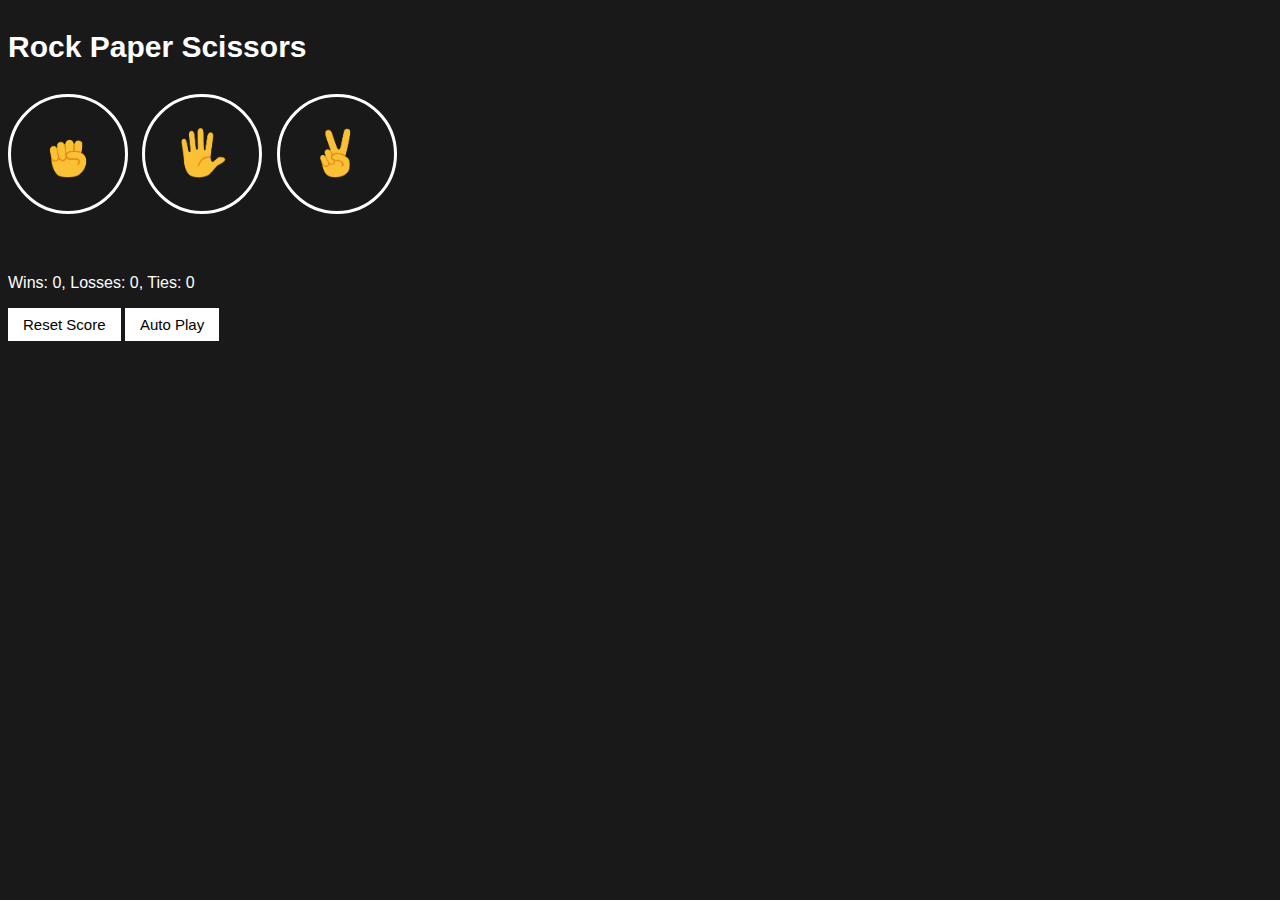
<file: rock-paper-scissors/index.html>
<!DOCTYPE html>
<html lang="en">
<head>
    <title>Rock-Paper-Scissors</title>
    <link rel="stylesheet" href="main.css">
</head>
<body>

    <p class="title">Rock Paper Scissors</p>

    <button class="move-rock-btn"> <img class="move-icon" src="images/rock-emoji.png" alt="rock"> </button>
    <button class="move-paper-btn"> <img class="move-icon"  src="images/paper-emoji.png" alt="paper"> </button>
    <button class="move-scissor-btn"> <img class="move-icon"  src="images/scissors-emoji.png" alt="scissors"> </button>
    
    <p class="result"></p>
    <p class="choosen"></p>
    <p class="score"></p>
    
    
    <button onclick="reset()" class="reset-btn"> Reset Score </button>
    <button onclick="autoplay()" class="auto-play-btn"> Auto Play </button>

    <script src="main.js"></script>

</body>
</html>
</file>
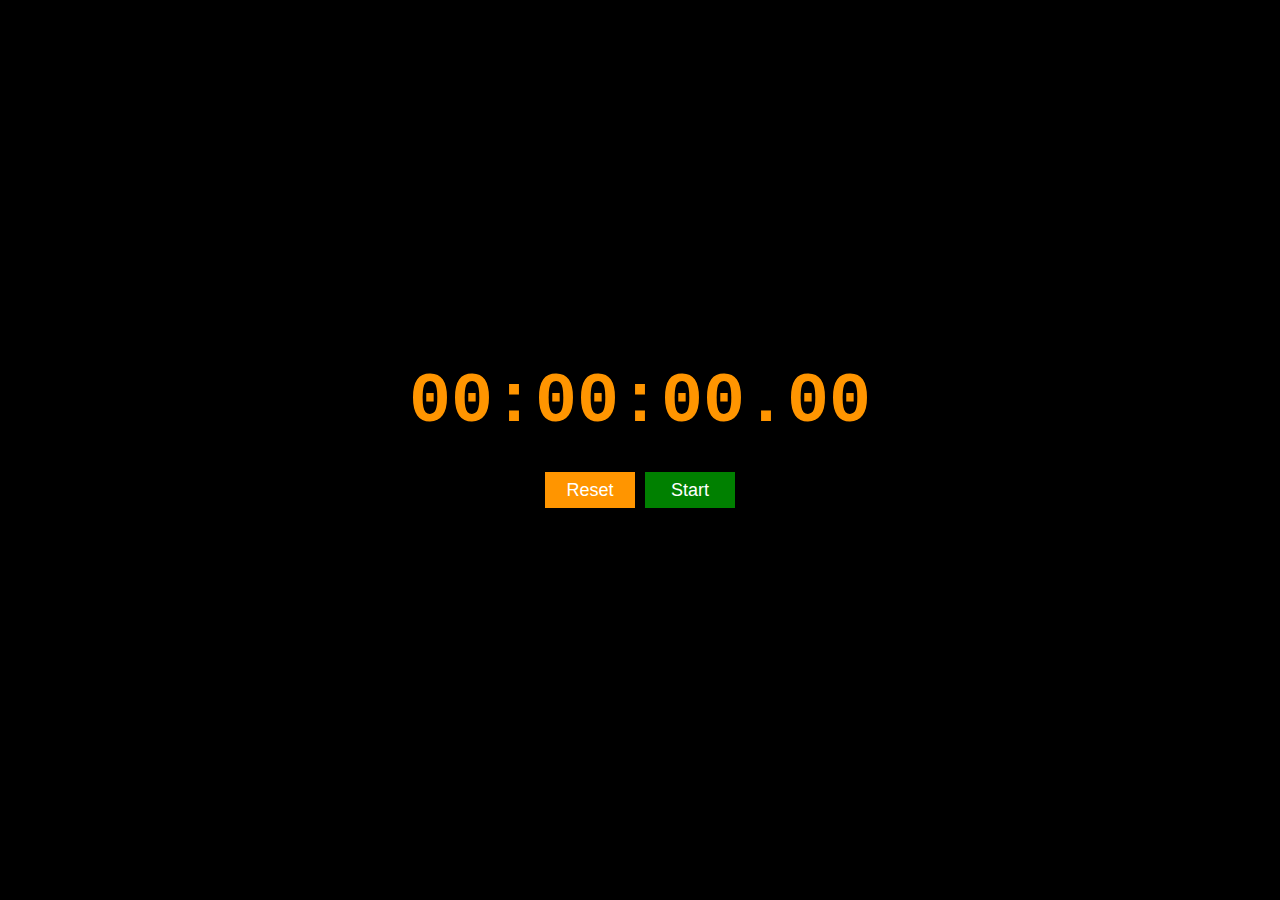
<file: stopwatch/index.html>
<!DOCTYPE html>
<html lang="en">
<head>
    <meta charset="UTF-8">
    <meta name="viewport" content="width=device-width, initial-scale=1.0">
    <link rel="stylesheet" href="main.css">
    <title>Stopwatch</title>
</head>
<body>
    <div class="container">
        <div class="counter"></div>
        <div class="btn-container">
            <button class="reset">Reset</button>
            <button class="start">Start</button>
        </div>
    </div>

    <script src="main.js"></script>
</body>
</html>
</file>
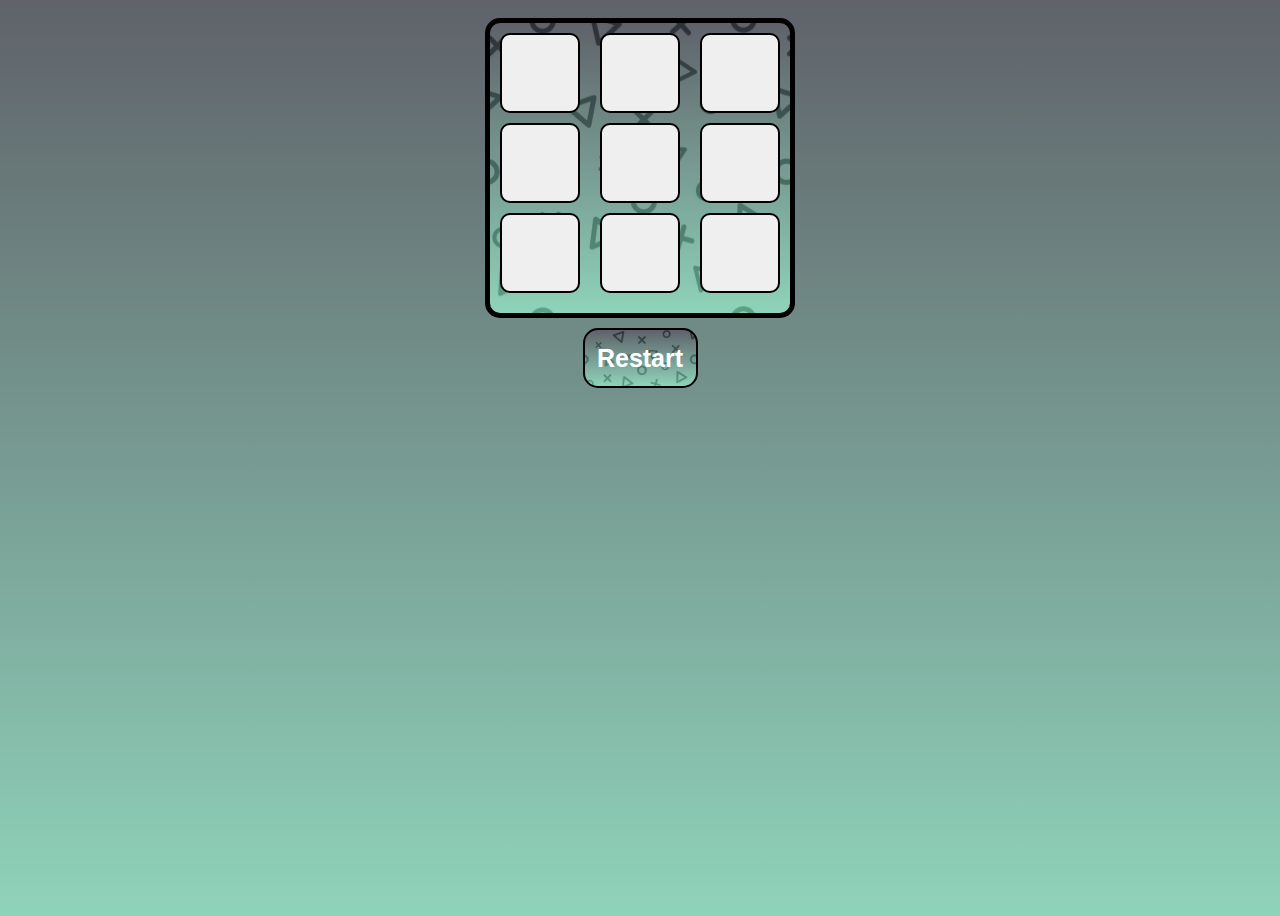
<file: tic-tac-toe/index.html>
<!DOCTYPE html>
<html lang="en">
<head>
    <meta charset="UTF-8">
    <meta http-equiv="X-UA-Compatible" content="IE=edge">
    <meta name="viewport" content="width=device-width, initial-scale=1.0">
    <link rel="icon" type="image/x-icon" href="favicon.png">
    <link rel="stylesheet" href="main.css">
    <title>Tic Tac Toe</title>
</head>
<body>
    <div class="container">
        <div class="play-btn">
            <div class="btn-container">
                <div class="btn">
                    <button id="btn1" onclick="tic1()"></button>
                    <button id="btn2" onclick="tic2()"></button>
                    <button id="btn3" onclick="tic3()"></button>
                </div>
                <div  class="btn">
                    <button id="btn4" onclick="tic4()"></button>
                    <button id="btn5" onclick="tic5()"></button>
                    <button id="btn6" onclick="tic6()"></button>
                </div>
                <div class="btn">
                    <button id="btn7" onclick="tic7()"></button>
                    <button id="btn8" onclick="tic8()"></button>
                    <button id="btn9" onclick="tic9()"></button>
                </div>
            </div>
        </div>
        <div class="reset-btn">
            <input onclick="reset()" type="reset" value="Restart">
        </div>
        <div class="result">
            <p id="winner"></p>
            <p id="draw"></p>
        </div>
    </div>

    <script src="main.js"></script>
</body>
</html>
</file>
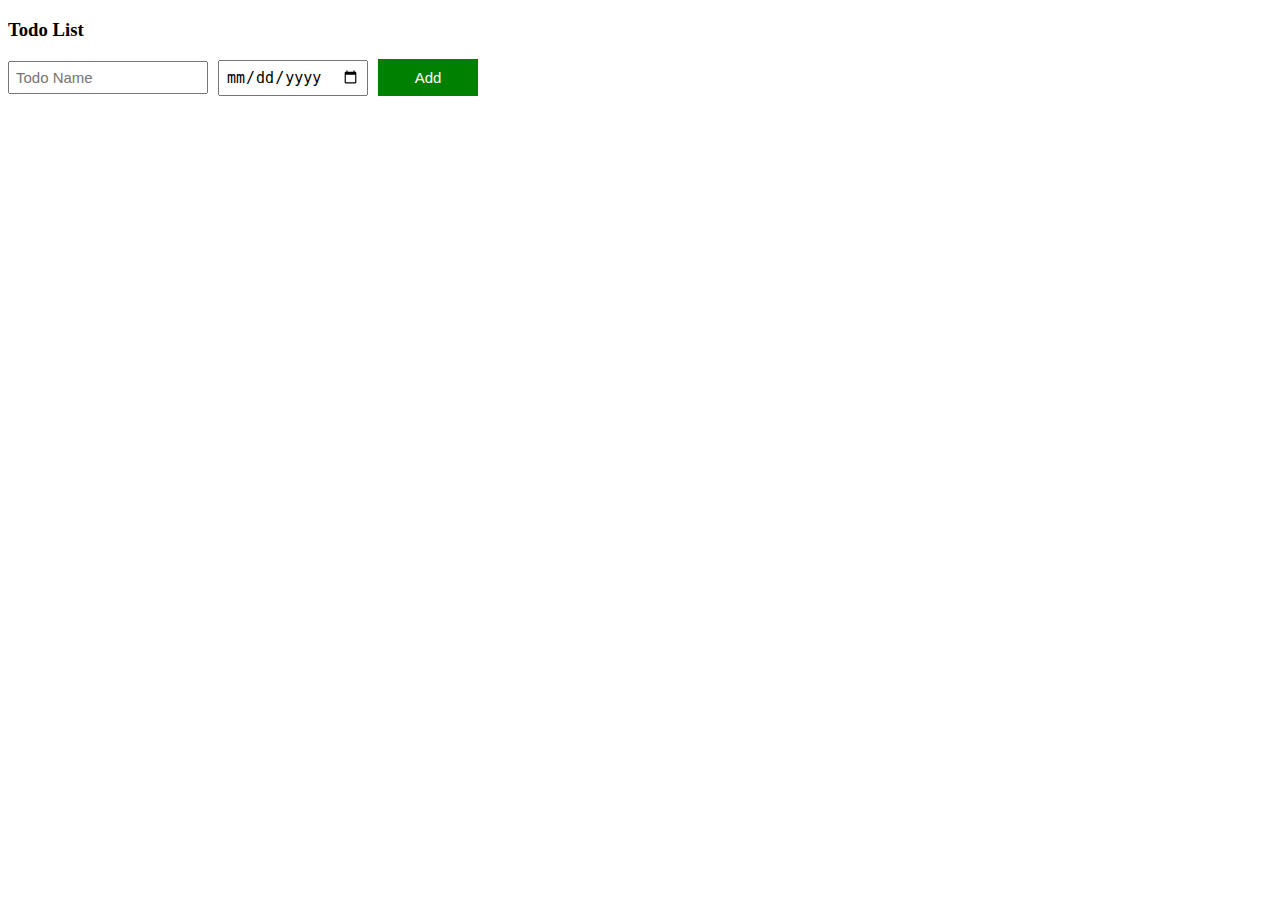
<file: todo/index.html>
<!DOCTYPE html>
<html lang="en">
<head>
    <meta charset="UTF-8">
    <meta http-equiv="X-UA-Compatible" content="IE=edge">
    <meta name="viewport" content="width=device-width, initial-scale=1.0">
    <link rel="stylesheet" href="main.css">
    <title>ToDo</title>

</head>
<body>
    <h3>Todo List</h3>
    <div class="todo-grid-input">
        <input type="text" class="todo" placeholder="Todo Name">
        <input type="date" class="date">
        <button class="add-btn">Add</button>
    </div>
    
    <div class="todo_list todo-grid"> </div>
    
    <script src="main.js"></script>
</body>
</html>
</file>
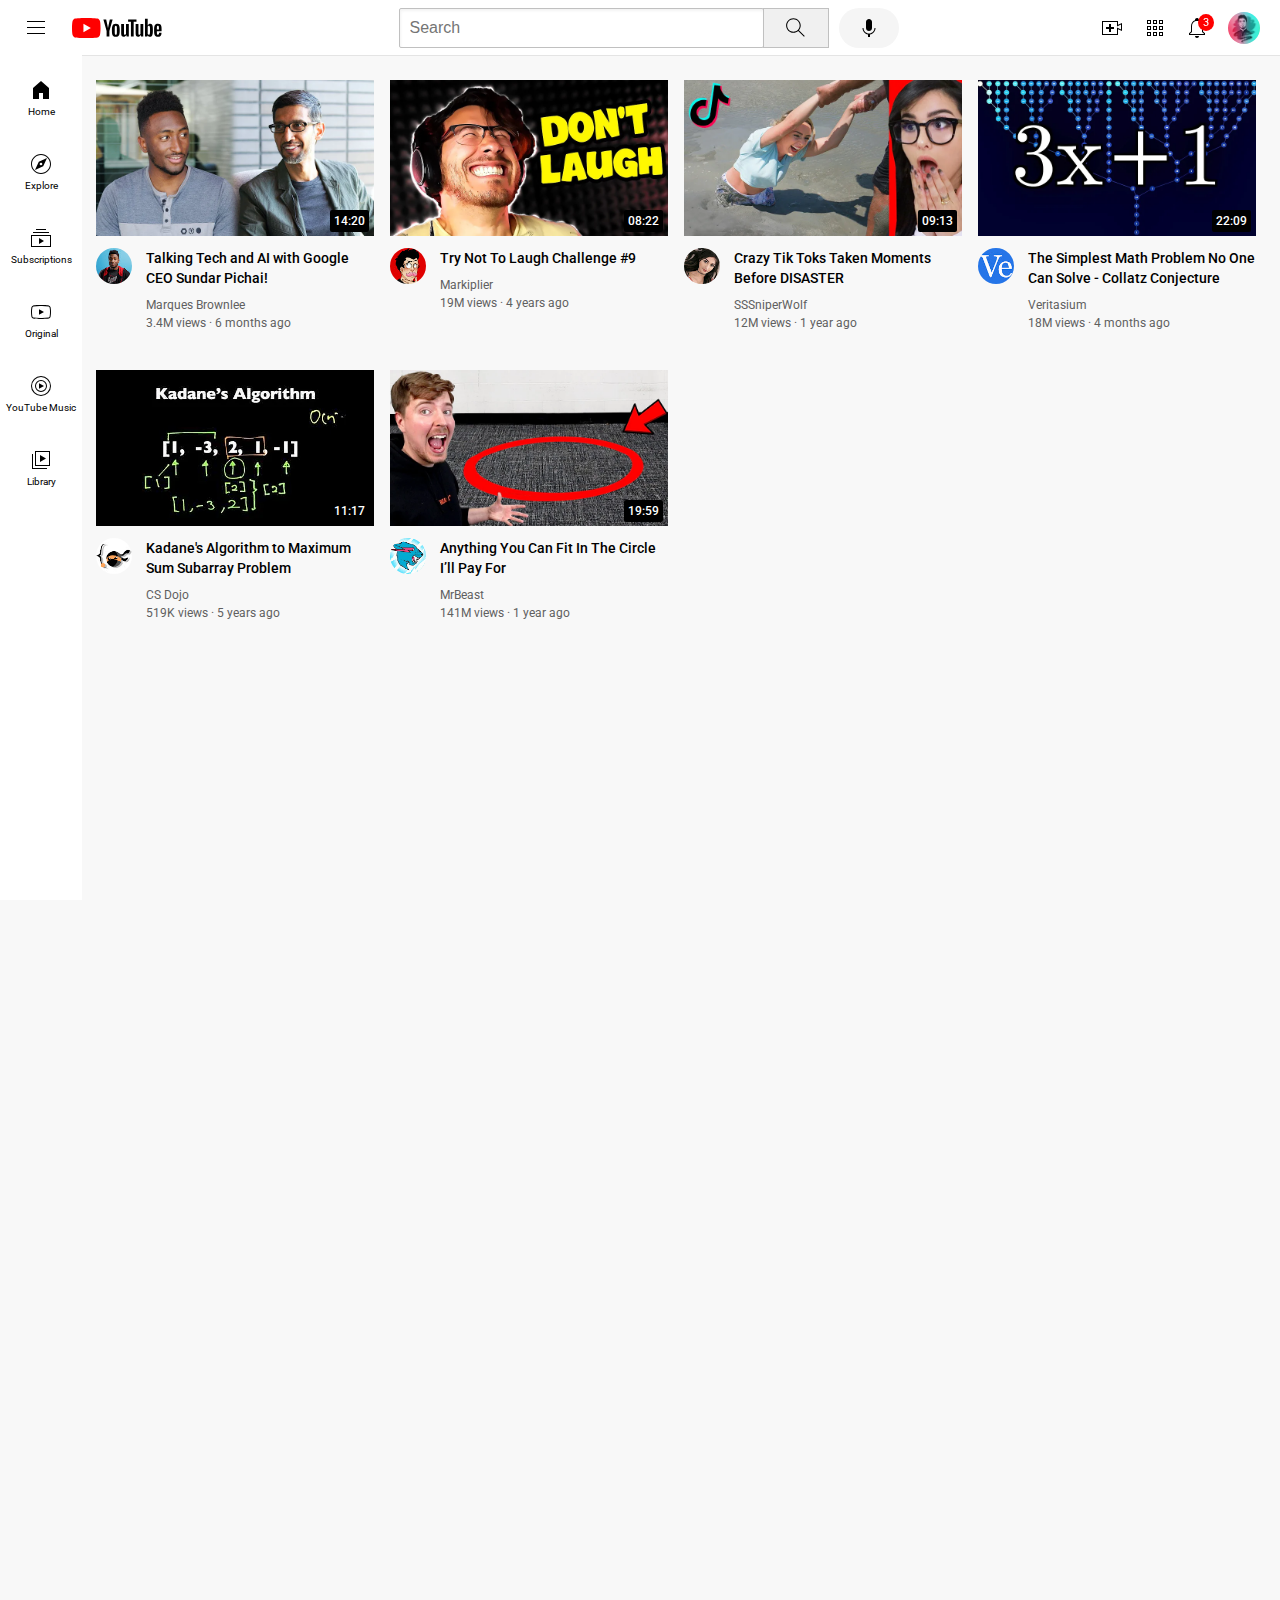
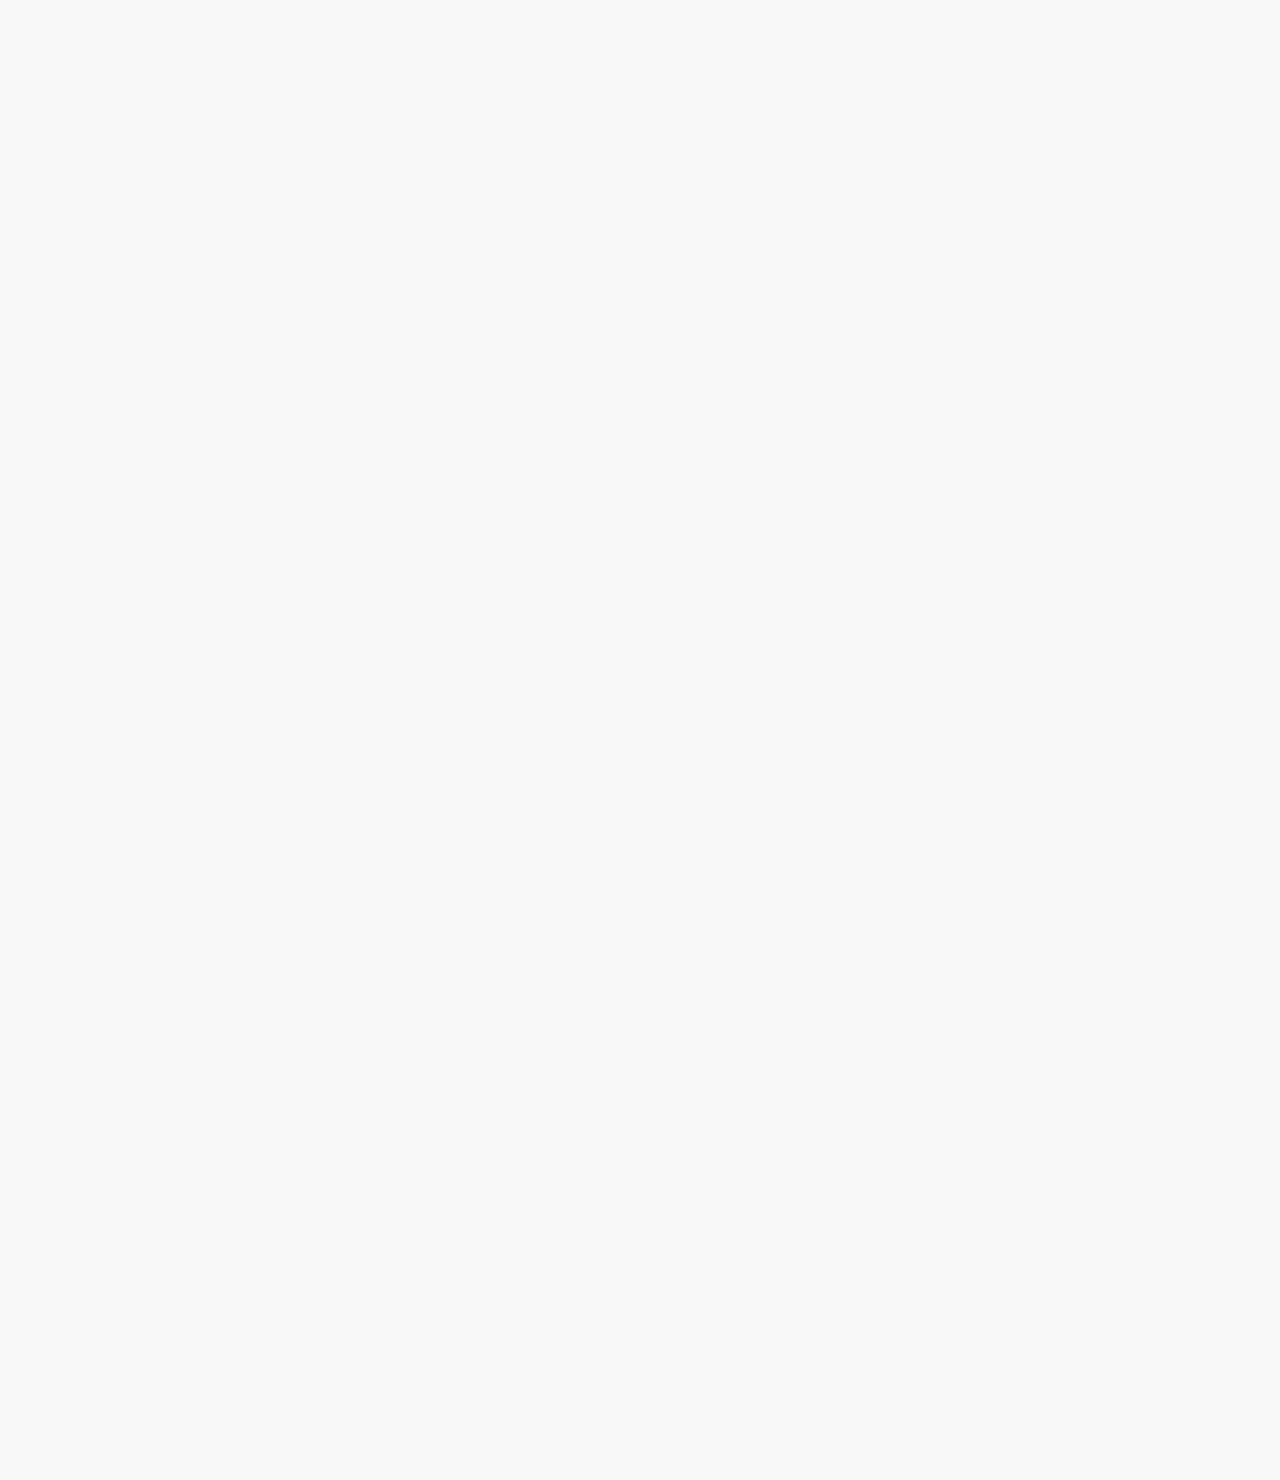
<file: youtube/index.html>
<!DOCTYPE html>
<html lang="en">
<head>
    <meta charset="UTF-8">
    <meta http-equiv="X-UA-Compatible" content="IE=edge">
    <meta name="viewport" content="width=device-width, initial-scale=1.0">
    <link rel="preconnect" href="https://fonts.googleapis.com">
    <link rel="preconnect" href="https://fonts.gstatic.com" crossorigin>
    <link href="https://fonts.googleapis.com/css2?family=Montserrat:wght@400;700&family=Roboto:wght@400;500;700&display=swap" rel="stylesheet">
    <link rel="stylesheet" href="styles/video.css">
    <link rel="stylesheet" href="styles/header.css">
    <link rel="stylesheet" href="styles/general.css">
    <link rel="stylesheet" href="styles/sidebar.css">
    <title>Youtube Clone</title>

   
</head>
<body>

    <header class="header">
        <div class="left-section">
            <img class="hamburger-logo" src="icons/hamburger-menu.svg" alt="">
            <img class="youtube-logo" src="icons/youtube-logo.svg" alt="">
        </div>
        <div class="middle-section">
            <input class="search-bar" type="text" placeholder="Search">
            <button class="search-button">
                <img class="search-icon" src="icons/search.svg" alt="">
                <div class="tooltip">Search</div>
            </button>
            <button class="voice-search-button">
                <img class="voice-search-icon" src="icons/voice-search-icon.svg" alt="">
                <div class="tooltip">Search with your voice</div>
            </button>
        </div>
        <div class="right-section">
            <div class="upload-icon-container">
                <img class="upload-icon" src="icons/upload.svg" alt="">
                <div class="tooltip">Create</div>
            </div>

            <div class="youtube-apps-icon-container">
                <img class="youtube-apps-icon" src="icons/youtube-apps.svg" alt="">
                <div class="tooltip">YoutubeApps</div>
            </div>

            <div class="notifications-icon-container">
                <img class="notifications-icon" src="icons/notifications.svg" alt="">
                <div class="tooltip">Notifications</div>
                <div class="notifications-count">3</div>
            </div>

            <img class="current-user-picture" src="images/ahtesham.jpg" alt="">
            
        </div>
       
    </header>

    <nav class="sidebar">
        <div class="sidebar-link">
            <img src="icons/home.svg" alt="">
            <div>Home</div>
        </div>
        <div class="sidebar-link">
            <img src="icons/explore.svg" alt="">
            <div>Explore</div>
        </div>
        <div class="sidebar-link">
            <img src="icons/subscriptions.svg" alt="">
            <div>Subscriptions</div>
        </div>
        <div class="sidebar-link">
            <img src="icons/originals.svg" alt="">
            <div>Original</div>
        </div>
        <div class="sidebar-link">
            <img src="icons/youtube-music.svg" alt="">
            <div>YouTube Music</div>
        </div>
        <div class="sidebar-link">
            <img src="icons/library.svg" alt="">
            <div>Library</div>
        </div>
        
    </nav>
    
    <main>
        <section class="video-grid">
            <div class="video-preview">
                <div class="thumbnail-row">
                    <img class="thumbnails" src="images/thumbnail-1.webp">
                    <div class="video-time">14:20</div>
                </div>
        
                <div class="video-info-grid">
                    <div class="channel-picture">
                        <img class="profile-picture" src="images/channel-1.jpeg" alt="">
                    </div>
        
                    <div class="video-info">
                        <p class="video-title">Talking Tech and AI with Google CEO Sundar Pichai!</p>
                        <p class="video-author">Marques Brownlee</p>
                        <p class="video-stats">3.4M views · 6 months ago</p>
                    </div>
                </div>
            </div>
        
            <div class="video-preview">
                <div class="thumbnail-row">
                    <img class="thumbnails" src="images/thumbnail-2.webp">
                    <div class="video-time">08:22</div>
                </div>
        
                <div class="video-info-grid">
                    <div class="channel-picture">
                        <img class="profile-picture" src="images/channel-2.jpeg" alt="">
                    </div>
        
                    <div class="video-info">
                        <p class="video-title">Try Not To Laugh Challenge #9</p>
                        <p class="video-author">Markiplier</p>
                        <p class="video-stats">19M views · 4 years ago</p>
                    </div>
                </div>
            </div>
        
            <div class="video-preview">
                <div class="thumbnail-row">
                    <img class="thumbnails" src="images/thumbnail-3.webp">
                    <div class="video-time">09:13</div>
                </div>
        
                <div class="video-info-grid">
                    <div class="channel-picture">
                        <img class="profile-picture" src="images/channel-3.jpeg" alt="">
                    </div>
        
                    <div class="video-info">
                        <p class="video-title">Crazy Tik Toks Taken Moments Before DISASTER</p>
                        <p class="video-author">SSSniperWolf</p>
                        <p class="video-stats">12M views · 1 year ago</p>
                    </div>
                </div>
            </div>
        
            <div class="video-preview">
                <div class="thumbnail-row">
                    <img class="thumbnails" src="images/thumbnail-4.webp">
                    <div class="video-time">22:09</div>
                </div>
        
                <div class="video-info-grid">
                    <div class="channel-picture">
                        <img class="profile-picture" src="images/channel-4.jpeg" alt="">
                    </div>
        
                    <div class="video-info">
                        <p class="video-title">The Simplest Math Problem No One Can Solve - Collatz Conjecture</p>
                        <p class="video-author">Veritasium</p>
                        <p class="video-stats">18M views · 4 months ago</p>
                    </div>
                </div>
            </div>
        
            <div class="video-preview">
                <div class="thumbnail-row">
                    <img class="thumbnails" src="images/thumbnail-5.webp">
                    <div class="video-time">11:17</div>
                </div>
        
                <div class="video-info-grid">
                    <div class="channel-picture">
                        <img class="profile-picture" src="images/channel-5.jpeg" alt="">
                    </div>
        
                    <div class="video-info">
                        <p class="video-title">
                            Kadane's Algorithm to Maximum Sum Subarray Problem</p>
                        <p class="video-author">CS Dojo</p>
                        <p class="video-stats">519K views · 5 years ago</p>
                    </div>
                </div>
            </div>
        
            <div class="video-preview">
                <div class="thumbnail-row">
                    <img class="thumbnails" src="images/thumbnail-6.webp">
                    <div class="video-time">19:59</div>
                </div>
        
                <div class="video-info-grid">
                    <div class="channel-picture">
                        <img class="profile-picture" src="images/channel-6.jpeg" alt="">
                    </div>
        
                    <div class="video-info">
                        <p class="video-title">
                            Anything You Can Fit In The Circle I’ll Pay For</p>
                        <p class="video-author">MrBeast</p>
                        <p class="video-stats">141M views · 1 year ago</p>
                    </div>
                </div>
            </div>
        </section>
    </main>
    

</body>
</html>
</file>
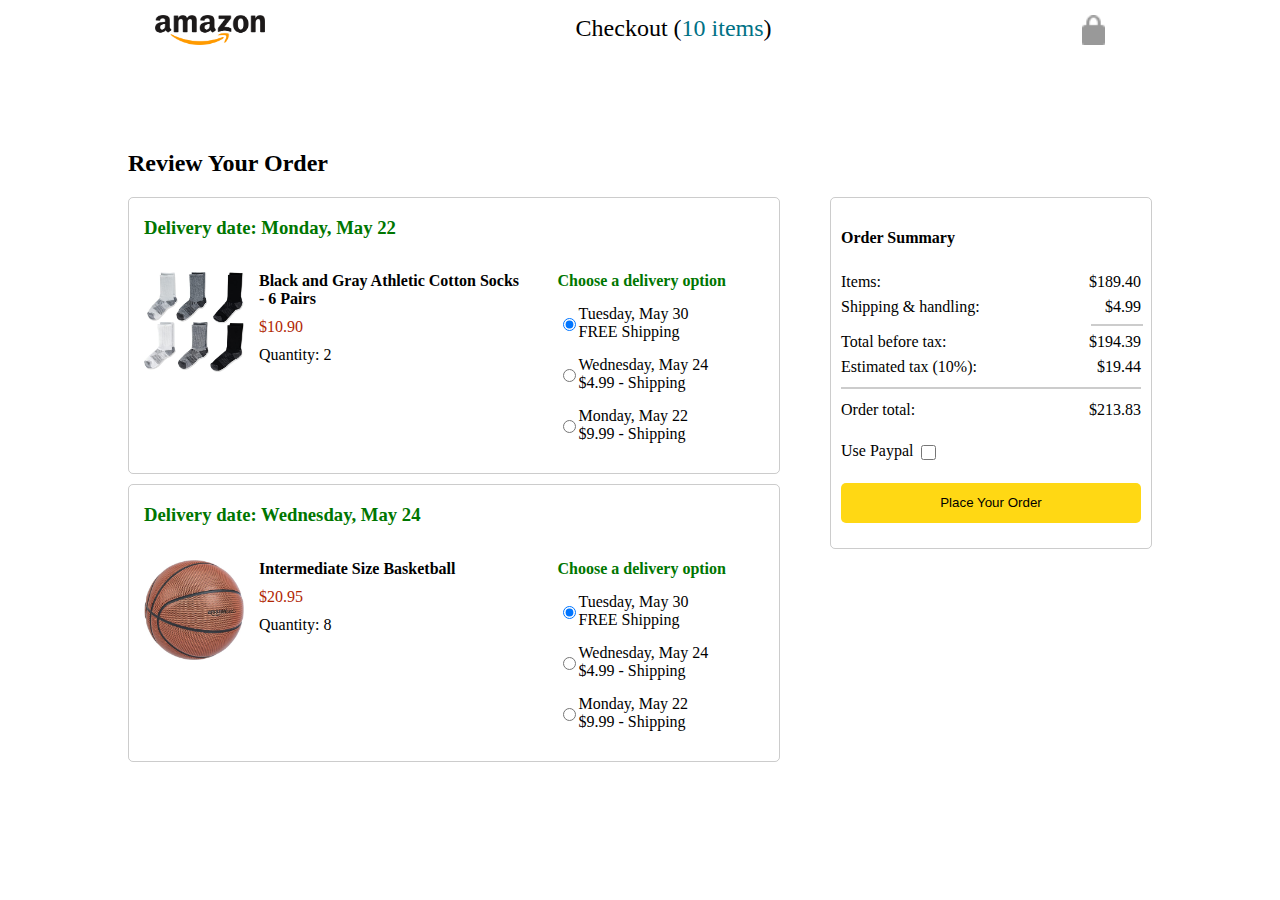
<file: amazon/checkout.html>
<!DOCTYPE html>
<html lang="en">
<head>
    <meta charset="UTF-8">
    <meta http-equiv="X-UA-Compatible" content="IE=edge">
    <meta name="viewport" content="width=device-width, initial-scale=1.0">
    <link rel="stylesheet" href="styles/main.css">
    <link rel="stylesheet" href="styles/checkout-header.css">
    <link rel="stylesheet" href="styles/checkout.css">
    <title>Checkout</title>
</head>
<body>
    
    <div class="checkout-container">
        <div class="header">
            <a href="/amazon/" class="logo-container">
                <img class="amazon-logo" src="images/icons/amazon-logo.png" alt="">
            </a>
            <div class="checkout-items">Checkout (<span>10 items</span>)</div>
            <div class="checkout-lock-icon-container">
                <img class="checkout-lock-icon" src="images/icons/checkout-lock-icon.png" alt="">
            </div>
        </div>

        <div class="date-summary">
            <div class="review-orders">
                <h2>Review Your Order</h2>
                <div class="review-order-container">
                    <h3>Delivery date: Monday, May 22</h3>
                    <div class="review-order">
                        <div class="product-details">
                            <div class="image-container">
                                <img class="product-img" src="images/products/athletic-cotton-socks-6-pairs.jpg" alt="">
                            </div>
                            <div class="product-info">
                                <div class="title">Black and Gray Athletic Cotton Socks - 6 Pairs</div>
                                <div class="price">$10.90</div>
                                <div class="quantity">Quantity: 2</div>
                            </div>
                        </div>
                        <div class="delivery-option">
                            <div class="choose">Choose a delivery option</div>
                            <div class="radio">
                                <input type="radio" name="radio1"  checked="checked">
                                <label for="">
                                    <div>Tuesday, May 30</div>
                                    <div>FREE Shipping</div>
                                </label>
                            </div>
                            <div class="radio">
                                <input type="radio" name="radio1" >
                                <label for="">
                                    <div>Wednesday, May 24</div>
                                    <div>$4.99 - Shipping</div>
                                </label>
                            </div>
                            <div class="radio">
                                <input type="radio" name="radio1">
                                <label for="">
                                    <div>Monday, May 22</div>
                                    <div>$9.99 - Shipping</div>
                                </label>
                            </div>
                        </div>
                    </div>
                </div>
                
                <div class="review-order-container">
                    <h3>Delivery date: Wednesday, May 24</h3>
                    <div class="review-order">
                        <div class="product-details">
                            <div class="image-container">
                                <img class="product-img" src="images/products/intermediate-composite-basketball.jpg" alt="">
                            </div>
                            <div class="product-info">
                                <div class="title">Intermediate Size Basketball</div>
                                <div class="price">$20.95</div>
                                <div class="quantity">Quantity: 8</div>
                            </div>
                        </div>
                        <div class="delivery-option">
                            <div class="choose">Choose a delivery option</div>
                            <div class="radio">
                                <input type="radio" name="radio2"  checked="checked">
                                <label for="">
                                    <div>Tuesday, May 30</div>
                                    <div>FREE Shipping</div>
                                </label>
                            </div>
                            <div class="radio">
                                <input type="radio" name="radio2">
                                <label for="">
                                    <div>Wednesday, May 24</div>
                                    <div>$4.99 - Shipping</div>
                                </label>
                            </div>
                            <div class="radio">
                                <input type="radio" name="radio2">
                                <label for="">
                                    <div>Monday, May 22</div>
                                    <div>$9.99 - Shipping</div>
                                </label>
                            </div>
                        </div>
                    </div>
                </div>
            </div>

            <div class="summary">
                <h4>Order Summary</h4>
                <div class="space">
                    <span>Items:</span>
                    <span>$189.40</span>
                </div>
                <div class="space thirt-child">
                    <span>Shipping & handling:</span>
                    <span>$4.99</span>
                </div>
                <hr class="short-hr">
                <div class="space">
                    <span>Total before tax:</span>
                    <span>$194.39</span>
                </div>
                <div class="space">
                    <span>Estimated tax (10%):</span>
                    <span>$19.44</span>
                </div>
                <hr>
                <div class="space">
                    <span>Order total:</span>
                    <span>$213.83</span>
                </div>
                <div class="payment">
                    <span>Use Paypal</span>
                    <input type="checkbox" name="paypal" id="">
                    <button>Place Your Order</button>
                </div>
            </div>
        </div>
    </div>

</body>
</html>
</file>
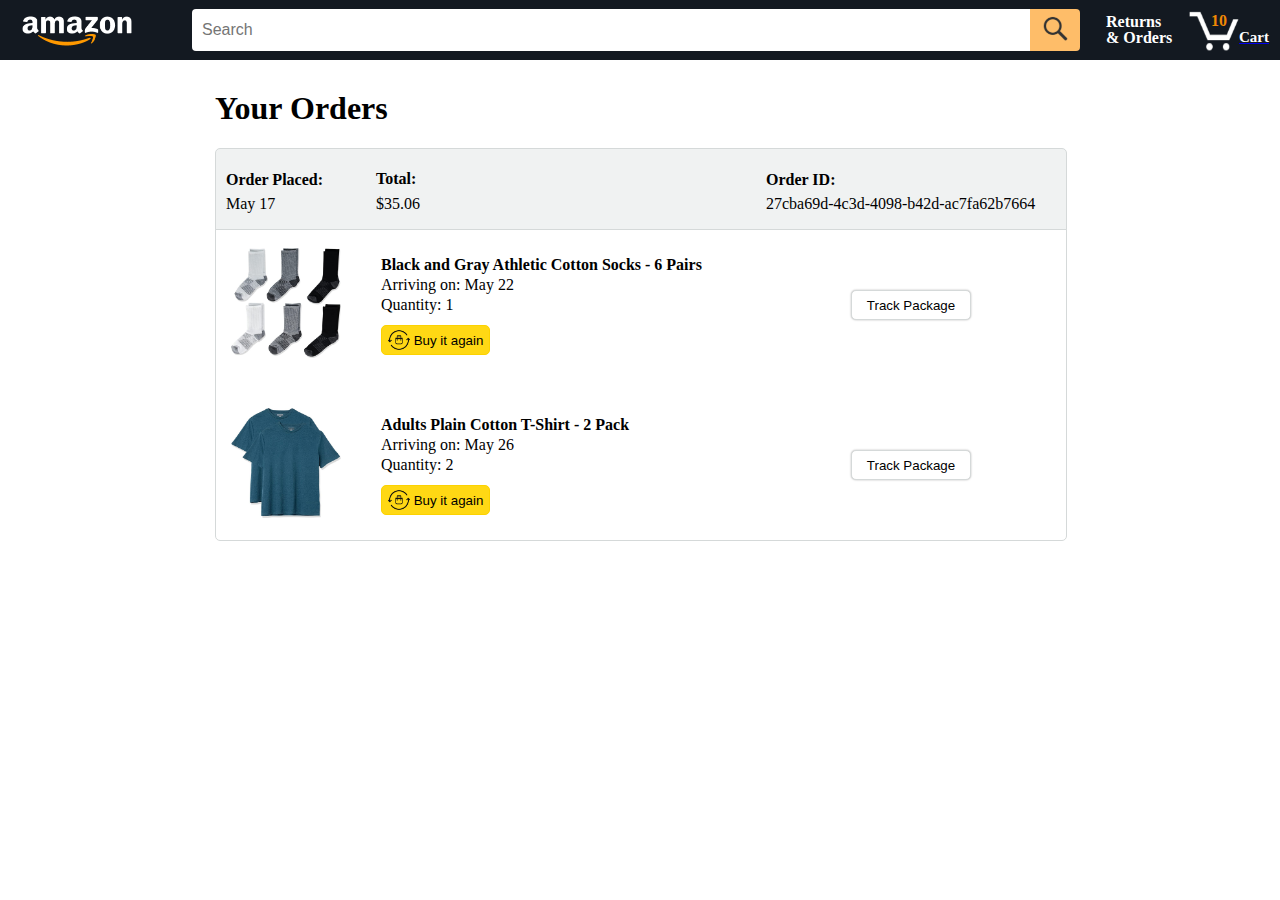
<file: amazon/orders.html>
<!DOCTYPE html>
<html lang="en">
<head>
    <meta charset="UTF-8">
    <meta http-equiv="X-UA-Compatible" content="IE=edge">
    <meta name="viewport" content="width=device-width, initial-scale=1.0">
    <link rel="stylesheet" href="styles/header.css">
    <link rel="stylesheet" href="styles/main.css">
    <link rel="stylesheet" href="styles/orders.css">
    <title>Orders</title>
</head>
<body>
    <!-- Header starts -->
    <header class="header">
        <a href="/amazon/" class="left-section">
            <img class="amazon-logo" src="images/icons/amazon-logo-white.png" alt="">
        </a>
        <div class="middle-section">
            <input type="text" placeholder="Search" name="search">
            <button class="search-icon">
                <img src="images/icons/search-icon.png" alt="">
            </button>
        </div>
        <div class="right-section">
            <a href="orders.html" class="return-order">
                <div>Returns</div>
                <div>& Orders</div>
            </a>
            <a href="checkout.html" class="cart-icon">
                <img src="images/icons/cart-icon.png" alt="">
                <div class="count">10</div>
                <div class="cart">Cart</div>
            </a>
        </div>
    </header>
    <!-- Header ends -->

    <div class="orders-container">
        <h1>Your Orders</h1>
        <div class="order-header">
            <div class="first-col">
                <div class="header-text">Order Placed:</div>
                <div class="header-info">May 17</div>
            </div>
            <div class="second-col">
                <div class="header-text">Total:</div>
                <div class="header-info">$35.06</div>
            </div>
            <div class="third-col">
                <div class="header-text">Order ID:</div>
                <div class="header-info">27cba69d-4c3d-4098-b42d-ac7fa62b7664</div>
            </div>
        </div>

        <div class="order-body">
            
            <div class="order-container">
                <div class="first-col">
                        <img class="product-img" src="images/products/athletic-cotton-socks-6-pairs.jpg" alt="">
                </div>
                <div class="second-col">
                    <div class="product-title">Black and Gray Athletic Cotton Socks - 6 Pairs</div>
                    <div class="product-arriving">Arriving on: May 22</div>
                    <div class="product-quantity">Quantity: 1</div>
                    <button class="buy-it">
                        <img class="buy-again-icon" src="images/icons/buy-again.png" alt="">
                        <span>Buy it again</span>
                    </button>
                </div>
                <div class="third-col">
                    <button>Track Package</button>
                </div>
            </div>

            <div class="order-container">
                <div class="first-col">
                    <img class="product-img" src="images/products/adults-plain-cotton-tshirt-2-pack-teal.jpg" alt="">   
                </div>
                <div class="second-col">
                    <div class="product-title">Adults Plain Cotton T-Shirt - 2 Pack</div>
                    <div class="product-arriving">Arriving on: May 26</div>
                    <div class="product-quantity">Quantity: 2</div>
                    <button class="buy-it">
                        <img class="buy-again-icon" src="images/icons/buy-again.png" alt="">
                        <span>Buy it again</span>
                    </button>
                </div>
                <div class="third-col">
                    <button>Track Package</button>
                </div>
            </div>
        </div>
    </div>
</body>
</html>
</file>
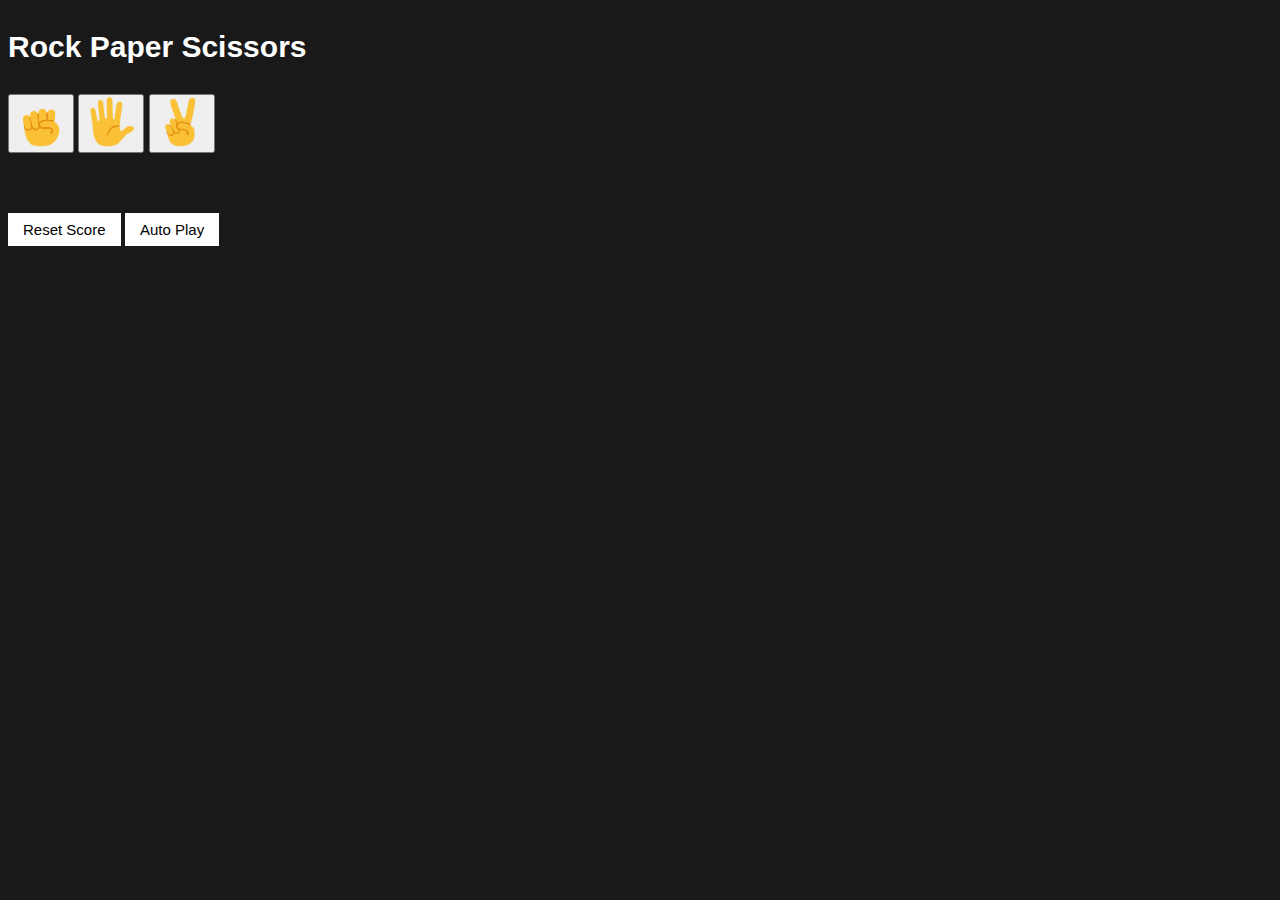
<file: rock-paper-scissors/rock-paper-scissors.html>
<!DOCTYPE html>
<html lang="en">
<head>
    <title>Rock-Paper-Scissors</title>
    <link rel="stylesheet" href="main.css">
</head>
<body>

    <p class="title">Rock Paper Scissors</p>

    <button class="move-btn" onclick="playGame('rock')"> <img class="move-icon" src="images/rock-emoji.png" alt="rock"> </button>
    <button class="move-btn"  onclick="playGame('paper')"> <img class="move-icon"  src="images/paper-emoji.png" alt="paper"> </button>
    <button class="move-btn"  onclick="playGame('scissors')"> <img class="move-icon"  src="images/scissors-emoji.png" alt="scissors"> </button>
    
    <p class="result"></p>
    <p class="choosen"></p>
    <p class="score"></p>
    
    
    <button onclick="reset()" class="reset-btn"> Reset Score </button>
    <button onclick="autoplay()" class="auto-play-btn"> Auto Play </button>

    <script src="main.js"></script>

</body>
</html>
</file>
<file: amazon/styles/header.css>
.header{
    height: 60px;
    display: flex;
    background-color: rgb(19,25,33);
    position: fixed;
    top: 0;
    left: 0;
    right: 0;
    z-index: 1;
}

.left-section{
    width: 180px;
}

.amazon-logo{
    height: 30px;
    width: 110px;
    padding: 10px;
    margin-left: 8px;
    margin-top: 6px;
    margin-bottom: 6px;
    padding: 8px 12px;
    border: 2px solid rgba(255,255,255,0);
    transition: border 0.3s;
}

.amazon-logo:hover{
    border: 2px solid rgba(255,255,255,1);
    border-radius: 4px;
}

.middle-section{
    flex: 1;
    display: flex;
    align-items: center;
    justify-content: center;
    padding: 12px;
    padding-right: 20px;
}

.middle-section input{
    height: 40px;
    border: none;
    font-size: 16px;
    padding-left: 10px;
    flex: 1;
    width: 0;
    border-top-left-radius: 4px;
    border-bottom-left-radius: 4px;
}

.middle-section input:focus{
    outline: 3px solid rgb(235, 147, 32);
}

.search-icon{
    width: 50px;
    height: 42px;
    border: none;
    background-color: rgb(254,189,105);
    border-top-right-radius: 4px;
    border-bottom-right-radius: 4px;
}

.search-icon img{
    height: 25px;
    width: 25px;
    padding: 4px;
}

.right-section{
    width: 180px;
    display: flex; 
}

.return-order{
    flex: 1;
    width: 70px;
    height: 40px;
    padding: 4px;
    margin-top: 4px;
    display: flex;
    flex-direction: column;
    color: white;
    font-weight: bold;
    justify-content:center;
    line-height: 16px;
    margin-right: 4px;
    border: 2px solid rgba(255,255,255,0);
    transition: border 0.3s;
    text-decoration: none;
}

.return-order:hover{
    border: 2px solid rgba(255,255,255,1);
    border-radius: 4px;
}

.cart-icon{
    flex: 1;
    display: flex;
    height: 40px;
    padding: 4px;
    margin-top: 4px;
    margin-right: 5px;
    justify-content: center;
    align-items: center;
    position: relative;
    border: 2px solid rgba(255,255,255,0);
    transition: border 0.3s;
}

.cart-icon:hover{
    border: 2px solid rgba(255,255,255,1);
    border-radius: 4px;
}

.cart-icon img{
    height: 40px;
    width: 50px;
    margin-top: 2px;
}

.cart{
    color: white;
    font-size: 15px;
    font-weight: bold;
    margin-top: 15px;
    text-decoration: none;
}

.returns{
    font-weight: 200;
}

.count{
    position: absolute;
    top: 6px;
    right: 46px;
    color: rgb(240,136,4);
    font-size: 16px;
    font-weight: bold;
}
</file>
<file: amazon/styles/main.css>
body{
    margin: 0px;
    padding: 0px;
}
</file>
<file: amazon/styles/body.css>
.product-details{
    position: absolute;
    top: 60px;
    display: grid;
    grid-template-columns: 1fr 1fr 1fr 1fr 1fr;
}

@media (max-width: 530px) {
    .product-details{
        grid-template-columns: 1fr 1fr;
    }
    .rating-details{
        margin-top: 25px;
    }
}

@media (min-width: 531px) and (max-width: 795px) {
    .product-details{
        grid-template-columns: 1fr 1fr 1fr;
    }
    .rating-details{
        margin-top: 25px;
    }
} 

@media (min-width: 796px) and (max-width: 1060px) {
    .product-details{
        grid-template-columns: 1fr 1fr 1fr 1fr;
    }
}

@media (min-width: 1061px) {
    .product-details{
        grid-template-columns: 1fr 1fr 1fr 1fr 1fr;
    }
}

.single-product{
    padding: 10px;
    border: 1px solid rgba(128, 128, 128, .3);
    padding: 30px 20px;
    position: relative;
}

.product-img{
    height: 170px;
    width: 200px;
    object-fit:contain;
    object-position: center;
    margin-bottom: 20px;
}

.title{
    font-size: 16px;
    height: 35px;
    margin-bottom: 10px;
}

.rating-details{
    margin-bottom: 10px;
}

.rating-img{
    width: 120px;
}

.rating-count{
    vertical-align: top;
    font-size: 20px;
    padding: 1px;
    cursor: pointer;
    color: rgb(1, 124, 182);
}

.price-container{
    margin-bottom: 10px;
}

.price{
    font-weight: bold;
}

.quantity{
    font-size: 15px;
    color: rgb(33, 33, 33);
    background-color: rgb(240, 240, 240);
    border-radius: 8px;
    cursor: pointer;
    padding: 3px 5px;
    margin-bottom: 10px;
}

.quantity:focus{
    outline: 2px solid rgb(255, 153, 0);
}

.buying-info{
    margin-bottom: 40px;
}

.color-container .text,
.size-container .text,
.set-container .text,
.style-container .text{
    margin-bottom: 8px;
}

.colors,
.sizes,
.sets,
.styles{
    margin-bottom: 15px;
}

.color,
.size,
.set,
.style{
    border: 1px solid gray;
    background-color: #fff;
    padding: 5px;
    cursor: pointer;
    border-radius: 5px;
    margin-right: 7px;
}

.color:focus,
.size:focus,
.set:focus,
.style:focus{
    outline: 2px solid rgb(231, 117, 2);
}

.cart-btn-container{
    display: flex;
    justify-content: center;
    position: absolute;
    bottom: 15px;
    left: 35px;
}

.cart-btn{
    width: 180px;
    padding: 8px;
    cursor: pointer;
    border-radius: 50px;
    color: rgb(33, 33, 33);
    background-color: rgb(255, 216, 20);
    border: 1px solid rgb(252, 210, 0);
}
</file>
<file: rock-paper-scissors/main.css>
body{
    background-color: rgb(25, 25, 25);
    color: white;
    font-family: Arial;
}

.title{
    font-size: 30px;
    font-weight: bold;
}

.move-rock-btn,
.move-paper-btn,
.move-scissor-btn{
    width: 120px;
    height: 120px;
    margin-right: 10px;
    border: 3px solid white;
    border-radius: 60px;
    background-color: transparent;
    cursor: pointer;
}

.move-icon{
    height: 50px;
}

.result{
    font-size: 25px;
    font-weight: bold;
    margin-top: 50px;
}

.score{
    margin-top: 60px;
}

.reset-btn,
.auto-play-btn{
    background-color: white;
    border: none;
    font-size: 15px;
    padding: 8px 15px;
    cursor: pointer;
}
</file>
<file: stopwatch/main.css>
body{
    background-color: black;
    display: flex;
    justify-content: center;
    align-items: center;
    height: 95vh; 
}

.container{
    font-family: "Courier New", monospace;
    width: 80%;
}

.counter{
    font-size: 70px;
    color: rgb(255, 149, 0);
    text-align: center;
    font-weight: bolder;
}

.btn-container{
    display: flex;
    justify-content: center;
    margin-top: 30px;
}

.reset{
    background-color: rgb(255, 149, 0);
    color: white;
    font-size: 18px;
    border: none;
    height: 36px;
    width: 90px;
    margin-right: 10px;
    cursor: pointer;
}

.reset:hover{
    background-color: rgba(255, 149, 0, 0.7);
}

.start{
    background-color: rgb(0, 128, 0); 
    color: white;
    font-size: 18px;
    border: none;
    height: 36px;
    width: 90px;
    cursor: pointer;
}
</file>
<file: tic-tac-toe/main.css>
body{
    background: linear-gradient(0deg, rgba(115, 200, 169,0.8), rgba(55, 59, 68,0.8)), no-repeat;
    height: 100vh;
}
.container{
    width: 400px;
    margin: auto;
    padding-top: 10px;
}
.play-btn{
    width: 300px;
    margin: auto;
    background: linear-gradient(0deg, rgba(115, 200, 169,0.8), rgba(55, 59, 68,0.8)), url("tic.jpg") no-repeat;
    background-position: center;
    background-size: cover;
    border: 5px solid black;
    border-radius: 15px;
}
.btn-container{
    padding-top: 10px;
    padding-bottom: 10px;
}
.btn{
    display: flex;
    justify-content: space-around;
    margin-bottom: 10px;
}
button{
    height: 80px;
    width: 80px;
    border-radius: 10px;
    font-size: 50px;
    border: 2px solid black;
}
.reset-btn{
    width: 400px;
    display: flex;
    justify-content: center;
    margin-top: 10px;
    margin-bottom: 10px;
}
input{
    height: 60px; 
    width: 115px; 
    color:white; 
    font-size: 25px; 
    font-weight: 800;
    background: linear-gradient(0deg, rgba(115, 200, 169,0.8), rgba(55, 59, 68,0.8)), url("tic.jpg") no-repeat;
    background-position: center;
    background-size: cover;
    border: 2px solid black;
    border-radius: 15px;
}
.result{
    width: 400px;
    display: flex;
    justify-content: center;
}
#winner{
    font-size: 50px; 
    color:#373B44; 
}
#draw{
    font-size: 50px; 
    color: red; 
}
</file>
<file: todo/main.css>
.todo-grid,
.todo-grid-input{
    display: grid;
    grid-template-columns: 200px 150px 100px;
    column-gap: 10px;
    row-gap: 10px;
    align-items: center;
}

.todo-grid-input{
    margin-bottom: 10px;
}

.todo,
.date{
    font-size: 15px;
    padding: 6px;
}

.add-btn{
    background-color: green;
    color: white;
    border: none;
    font-size: 15px;
    cursor: pointer;
    padding-top: 10px;
    padding-bottom: 10px;
}

.delete-btn{
    background-color: darkred;
    color: white;
    border: none;
    font-size: 15px;
    cursor: pointer;
    padding-top: 10px;
    padding-bottom: 10px;
}
</file>
<file: youtube/styles/video.css>
.thumbnails{
    width: 100%;
}

.video-title{
    margin-top: 0px;
    font-size: 14px;
    font-weight: 500;
    line-height: 20px;
    margin-bottom: 10px;
}

.video-info-grid{
    display: grid;
    grid-template-columns: 50px 1fr;
}

.profile-picture{
    width: 36px;
    border-radius: 50px;
}

.thumbnail-row{
    margin-bottom: 8px;
    position: relative;
}
.video-author,
.video-stats{
    font-size: 12px;
    color: rgb(96,96,96);
}

.video-author{
    margin-bottom: 4px;
}

.video-grid{
    display: grid;
    grid-template-columns: 1fr 1fr 1fr;
    column-gap: 16px;
    row-gap: 40px;
}

@media (max-width: 750px) {
    .video-grid{
        grid-template-columns: 1fr 1fr;
    }
}

@media (min-width: 751) and (max-width: 999) {
    .video-grid{
        grid-template-columns: 1fr 1fr 1fr;
    }
}

@media (min-width: 1000px){
    .video-grid{
        grid-template-columns: 1fr 1fr 1fr 1fr;
    }
}
 
.video-time{
    font-size: 12px;
    font-weight: 500;
    padding: 4px;
    border-radius: 2px;
    background-color: black;
    color: white;
    position: absolute;
    bottom: 8px;
    right: 5px;
}
</file>
<file: youtube/styles/header.css>
.header{
    height: 55px;
    display: flex;
    flex-direction: row;
    justify-content: space-between;

    position: fixed;
    top: 0;
    left: 0;
    right: 0;
    background-color: white;
    border-bottom-width: 1px;
    border-bottom-style: solid;
    border-bottom-color: rgb(228, 228, 228);

    z-index: 1;
}


.left-section{
    display: flex;
    align-items: center;
}

.middle-section{
    flex: 1;
    margin-left: 70px;
    margin-right: 35px;
    max-width: 500px;
    display: flex;
    align-items: center;
}

.search-bar{
    flex: 1;
    height: 36px;
    padding-left: 10px;
    font-size: 16px;
    border: 1px solid rgb(192, 192, 192);
    border-radius: 2px;
    box-shadow: inset 1px 2px 3px rgba(0,0,0,0.05);
    width: 0;
}

.search-bar::placeholder{
    font-size: 16px;
}

.search-button{
    height: 40px;
    width: 66px;
    background-color: rgb(240, 240, 240);
    border-width: 1px;
    border-style: solid;
    border-color: rgb(192, 192, 192);
    margin-left: -1px;
    margin-right: 10px;
}

.search-button,
.voice-search-button,
.upload-icon-container,
.youtube-apps-icon-container,
.notifications-icon-container{
    position: relative;
    display: flex;
    justify-content: center;
    align-items: center;
}

.search-button .tooltip,
.voice-search-button .tooltip,
.upload-icon-container .tooltip,
.youtube-apps-icon-container .tooltip,
.notifications-icon-container .tooltip{
    position: absolute;
    background-color: gray;
    color: white;
    padding: 4px 8px;
    border-radius: 2px;
    font-size: 12px;
    bottom: -30px;
    opacity: 0;
    transition: opacity 0.15s;
    pointer-events: none;
    white-space: nowrap;
}

.search-button:hover .tooltip,
.voice-search-button:hover .tooltip,
.upload-icon-container:hover .tooltip,
.youtube-apps-icon-container:hover .tooltip,
.notifications-icon-container:hover .tooltip{
    opacity: 1;
}

.search-icon{
    height: 25px;
}

.voice-search-button{
    height: 40px;
    width: 60px;
    border-radius: 20px;
    border: none;
    background-color: rgb(245, 245, 245);
}

.voice-search-icon{
    height: 24px;
}

.right-section{
    width: 180px;
    display: flex;
    align-items: center;
    justify-content: space-between;
    flex-shrink: 0;
}

.hamburger-logo{
    height: 24px;
    margin-left: 24px;
    margin-right: 24px;
}

.youtube-logo{
    height: 20px;
}

.upload-icon{
    height: 24px;
}

.youtube-apps-icon{
    height: 24px;
}

.notifications-icon{
    height: 24px;
}

.notifications-icon-container{
    position: relative;
}

.notifications-count{
    position: absolute;
    top: -2px;
    right: -5px;
    background-color: red;
    color: white;
    font-size: 11px;
    padding: 2px 5px;
    border-radius: 50%;
}

.current-user-picture{
    height: 32px;
    border-radius: 50%;
    margin-right: 20px;
}
</file>
<file: youtube/styles/general.css>
body{
    font-family: 'Roboto', sans-serif;
    margin: 0px;
    padding-top: 80px; 
    padding-left: 96px;
    padding-right: 24px;
    height: 3000px;
    background-color: rgb(248, 248, 248);
}

p{
    margin-top: 0px;
    margin-bottom: 0px;
}
</file>
<file: youtube/styles/sidebar.css>
.sidebar{
    position: fixed;
    background-color: white;
    left: 0;
    top: 55px;
    bottom: 0;
    width: 72px;
    z-index: 200;
    padding: 5px;
}

.sidebar-link{
    height: 74px;
    display: flex;
    justify-content: center;
    align-items: center;
    flex-direction: column;
    cursor: pointer;
}

.sidebar-link:hover{
    background-color: rgb(235,235,235);
}

.sidebar-link img{
    height: 24px;
    margin-bottom: 4px;
}

.sidebar-link div{
    font-size: 10px;
}
</file>
<file: amazon/styles/checkout-header.css>
.checkout-container{
    width: 80%;
    height: 800px;
    margin: auto;
}

.header{
    background-color: #fff;
    height: 60px;
    display: flex;
    justify-content: space-around;
    align-items: center;
    position: fixed;
    left: 0;
    right: 0;
    top: 0;
    z-index: 1;
}

.logo-container{
    height: 30px;
    vertical-align: top;
}

.amazon-logo{
    height: 30px;
    width: 110px;
}

.checkout-items{
    font-size: 24px;
    height: 30px;
    vertical-align: top;
}

.checkout-items span{
    color: rgb(0, 113, 133);
}

.checkout-lock-icon-container{
    height: 30px;
    vertical-align: top;
}

.checkout-lock-icon{
    height: 30px;
    margin-right: 20px;
}
</file>
<file: amazon/styles/checkout.css>
.review-orders{
    min-width: 500px;
}

.review-order{
    display: flex;
}

.image-container{
    width: 115px;
}

.product-img{
    height: 100px;
    width: 100px;
    margin-right: 15px;
}

.product-details{
    width: 65%;
    margin: 15px;
    display: flex;
}

.title{
    font-weight: bold;
    margin-bottom: 10px;
}

h2{
    margin-top: 150px;
}

h3{
    color: rgb(0, 118, 0);
    margin-left: 15px;
}

.price{
    color: rgb(177, 39, 4);
    margin-bottom: 10px;
}

.delivery-option{
    width: 35%;
    margin: 15px;
}

.radio{
    display: flex;
    margin: 15px 15px 15px 0px;
}

.choose{
    color: rgb(0, 118, 0);
    font-weight: bold;
}

.review-order-container{
    margin-top: 10px;
    margin-bottom: 10px;
    border: 1px solid rgba(128, 128, 128, 0.4);
    border-radius: 5px;
}

.date-summary{
    display: flex;
}

.summary{
    margin-top: 197px;
    margin-left: 50px;
    border: 1px solid rgba(128, 128, 128, 0.4);
    border-radius: 5px;
    min-width: 300px;
    height: 330px;
    padding: 10px;
    position: relative;
}

.thirt-child{
    margin-bottom: 10px;
}

.space{
    display: flex;
    justify-content: space-between;
    line-height: 25px;
}

hr{
    border: 0.1px solid rgba(128, 128, 128, 0.4);
    box-shadow: none;
}

.short-hr{
    width: 50px;
    position: absolute;
    right: 8px;
    top: 118px;
}

input[type="checkbox"]{
    height: 15px;
    width: 15px;
    vertical-align: middle;
}

.payment{
    margin-top: 20px;
}

button{
    display: block;
    width: 100%;
    height: 40px;
    margin-top: 20px;
    background-color: rgb(255, 216, 20);
    border: none;
    border-radius: 5px;
}
</file>
<file: amazon/styles/orders.css>
.orders-container{
    width: 850px;
    display: flex;
    flex-direction: column;
    margin: auto;
}

h1{
    margin-top: 90px;
}

.order-header{
    width: 850px;
    height: 80px;
    display: flex;
    align-items: center;
    border-top-left-radius: 5px;
    border-top-right-radius: 5px;
    background-color: rgb(240, 242, 242);
    border: 1px solid rgb(213, 217, 217);
}

.first-col{
    width: 140px;
    padding-left: 10px;
}

.second-col{
    flex: 1;
    line-height: 20px;
    padding-left: 10px;
}

.third-col{
    width: 300px;
    padding-left: 10px;
}

.header-text{
    font-weight: bold;
    line-height: 30px;
}

.order-body{
    width: 850px;
    border: 1px solid rgb(213, 217, 217);
    margin-top: -1px;
    border-bottom-left-radius: 5px;
    border-bottom-right-radius: 5px;
}

.order-container{
    height: 120px;
    display: flex;
    align-items: center;
    margin-top: 10px;
    margin-bottom: 30px;
    padding: 5px;
}

.order-container:last-child{
    margin-bottom: 10px;
}

.product-img{
    height: 110px;
    width: 110px;
}

.product-title{
    font-weight: bold;
}

.buy-it{
    margin-top: 10px;
    background-color: rgb(255, 216, 20);
    border: 1px solid rgb(252, 210, 0);
    height: 30px;
    border-radius: 5px;
    cursor: pointer;
}

.second-col button img{
    vertical-align: middle;
    height: 22px;
}

span{
    vertical-align: middle;
}

.third-col button{
    height: 30px;
    width: 120px;
    margin-left: 90px;
    background-color: #ffffff;
    border: 1px solid #D5D9D9;
    border-radius: 5px;
    box-shadow: 0px 0px 2px rgba(0,0,0,0.3);
    cursor: pointer;
}
</file>
